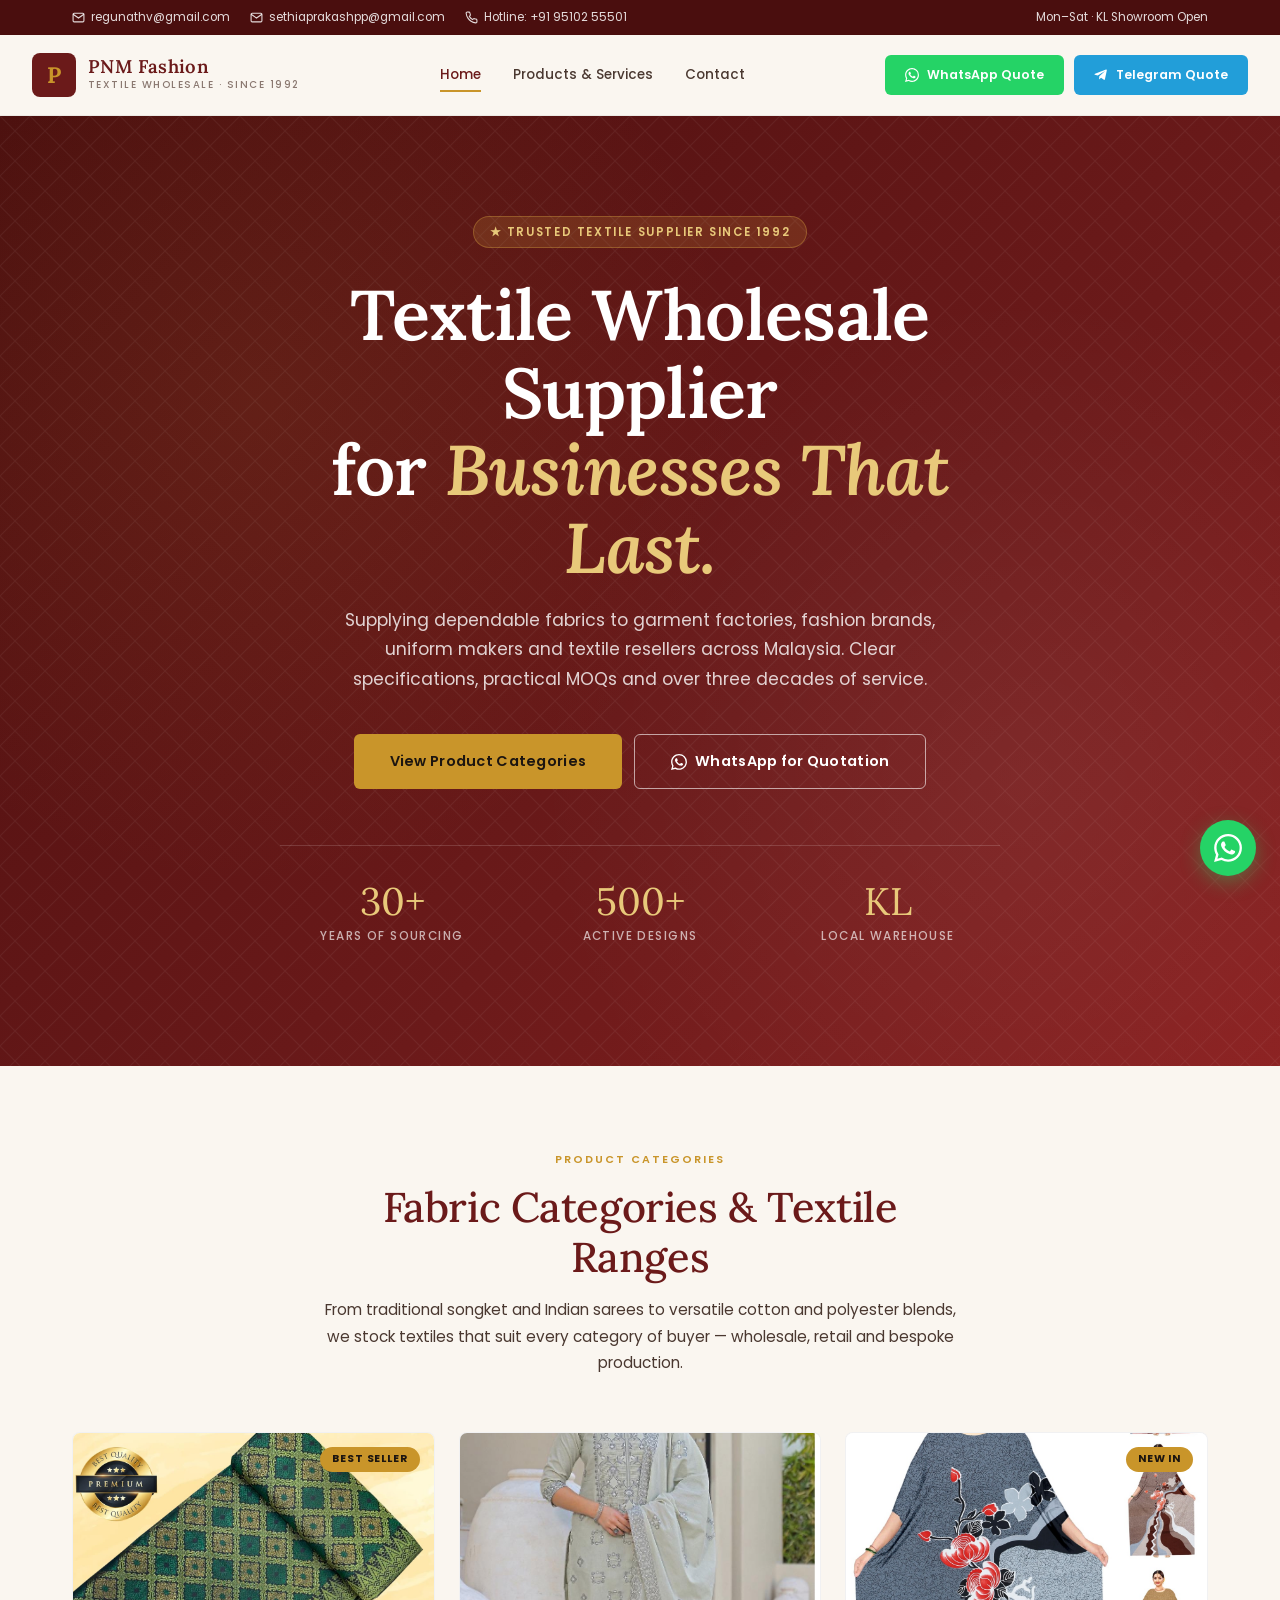
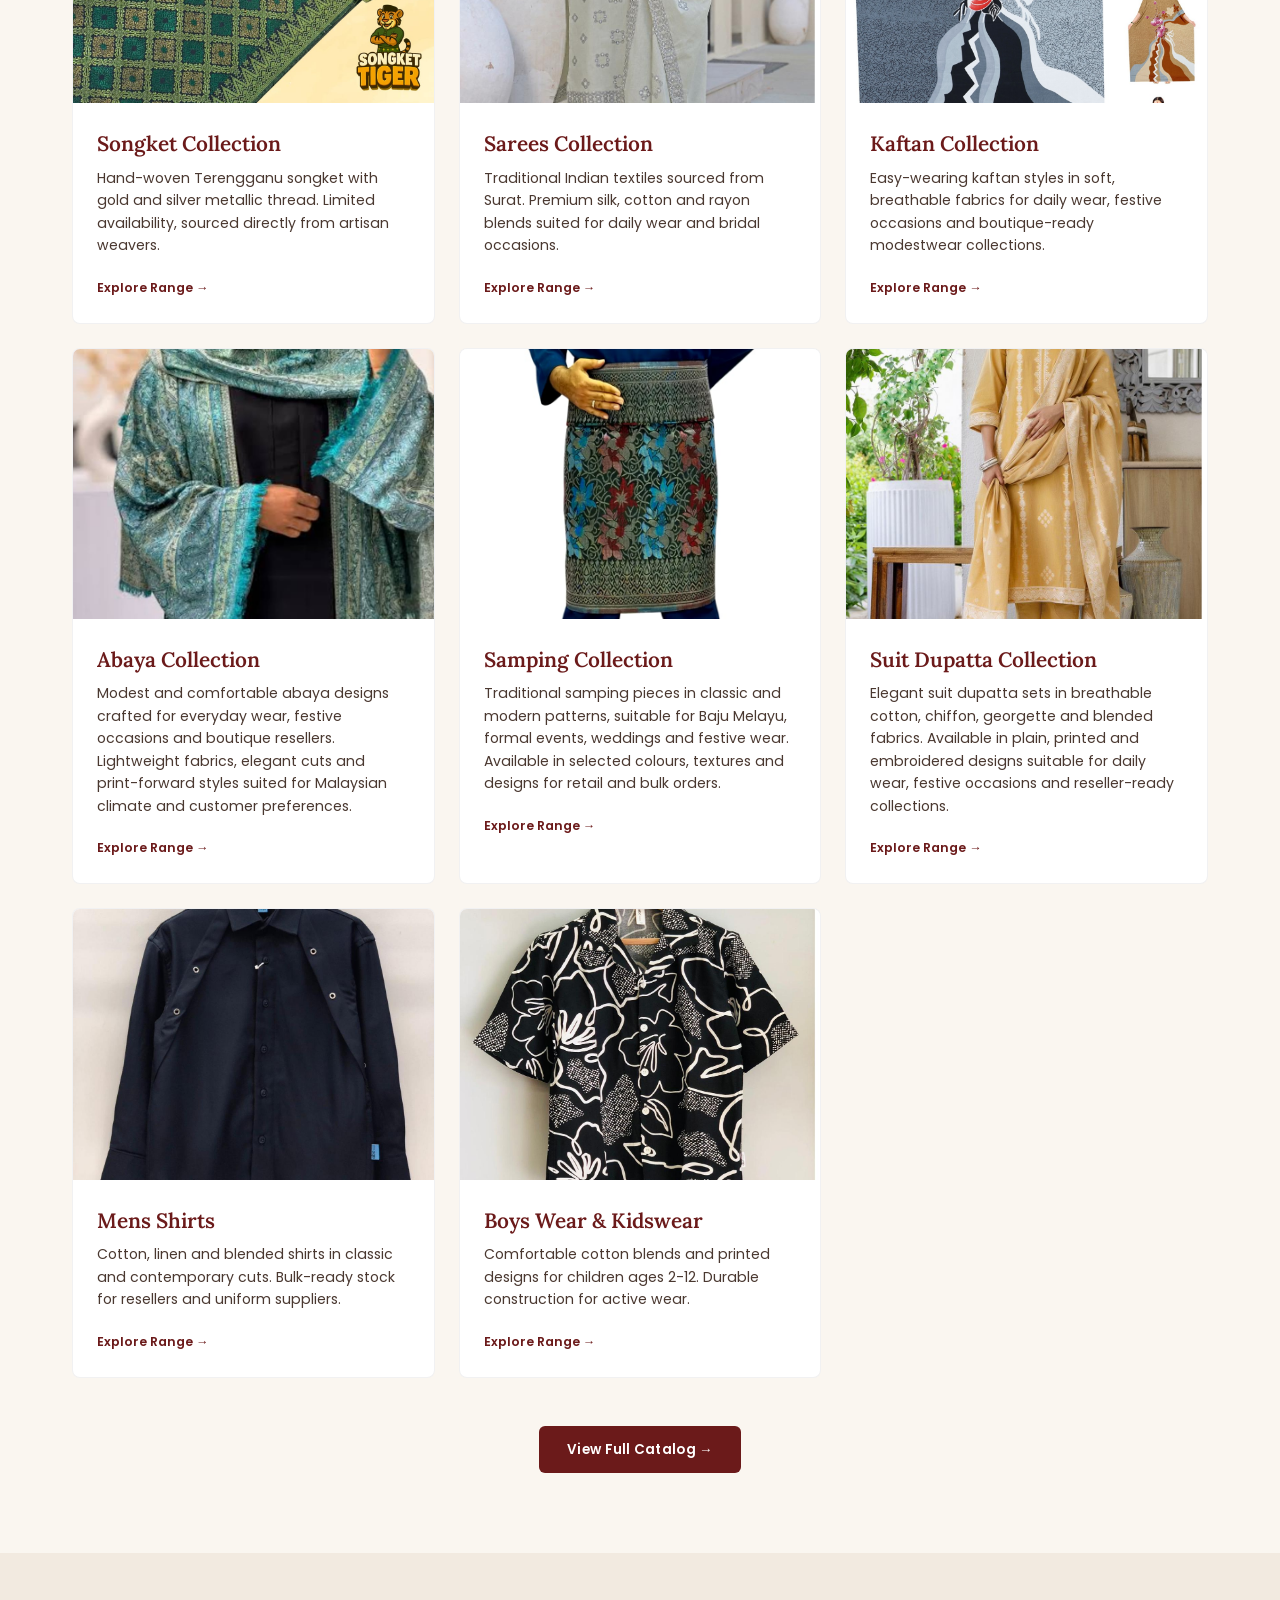
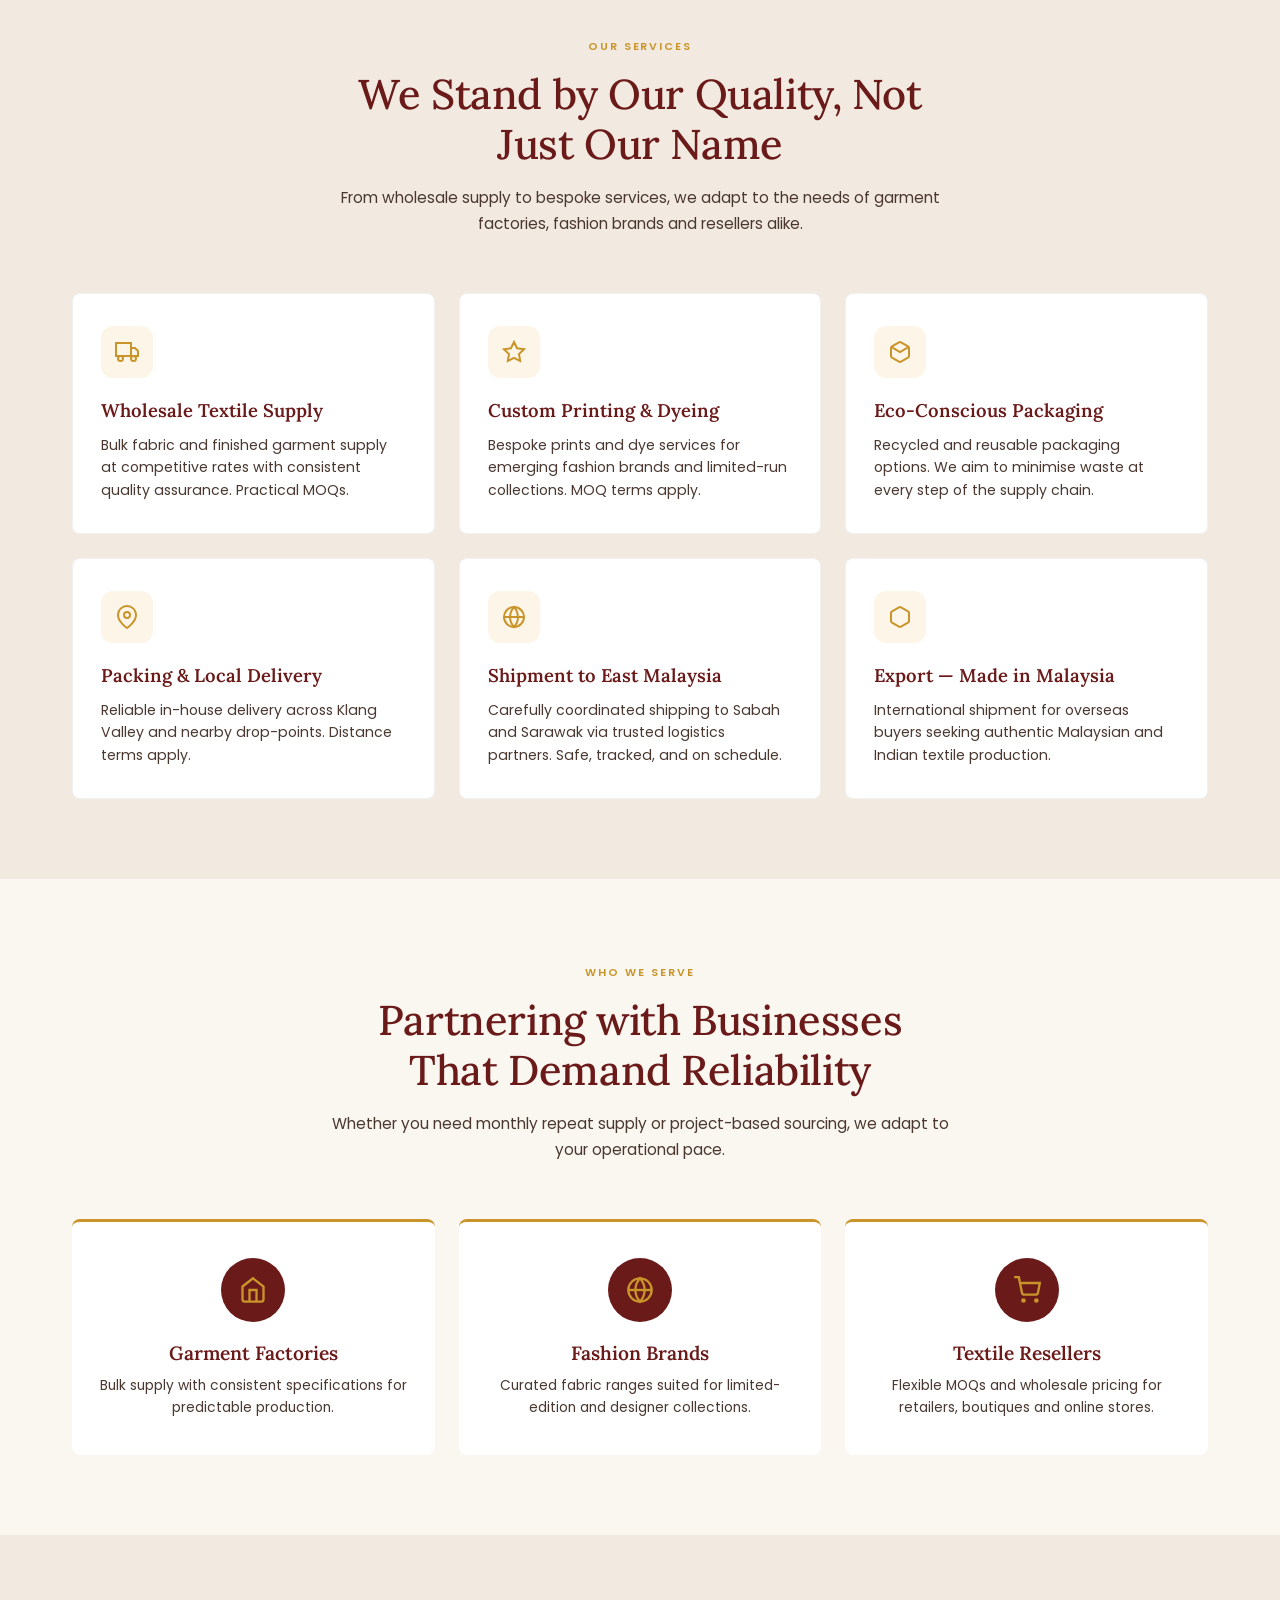
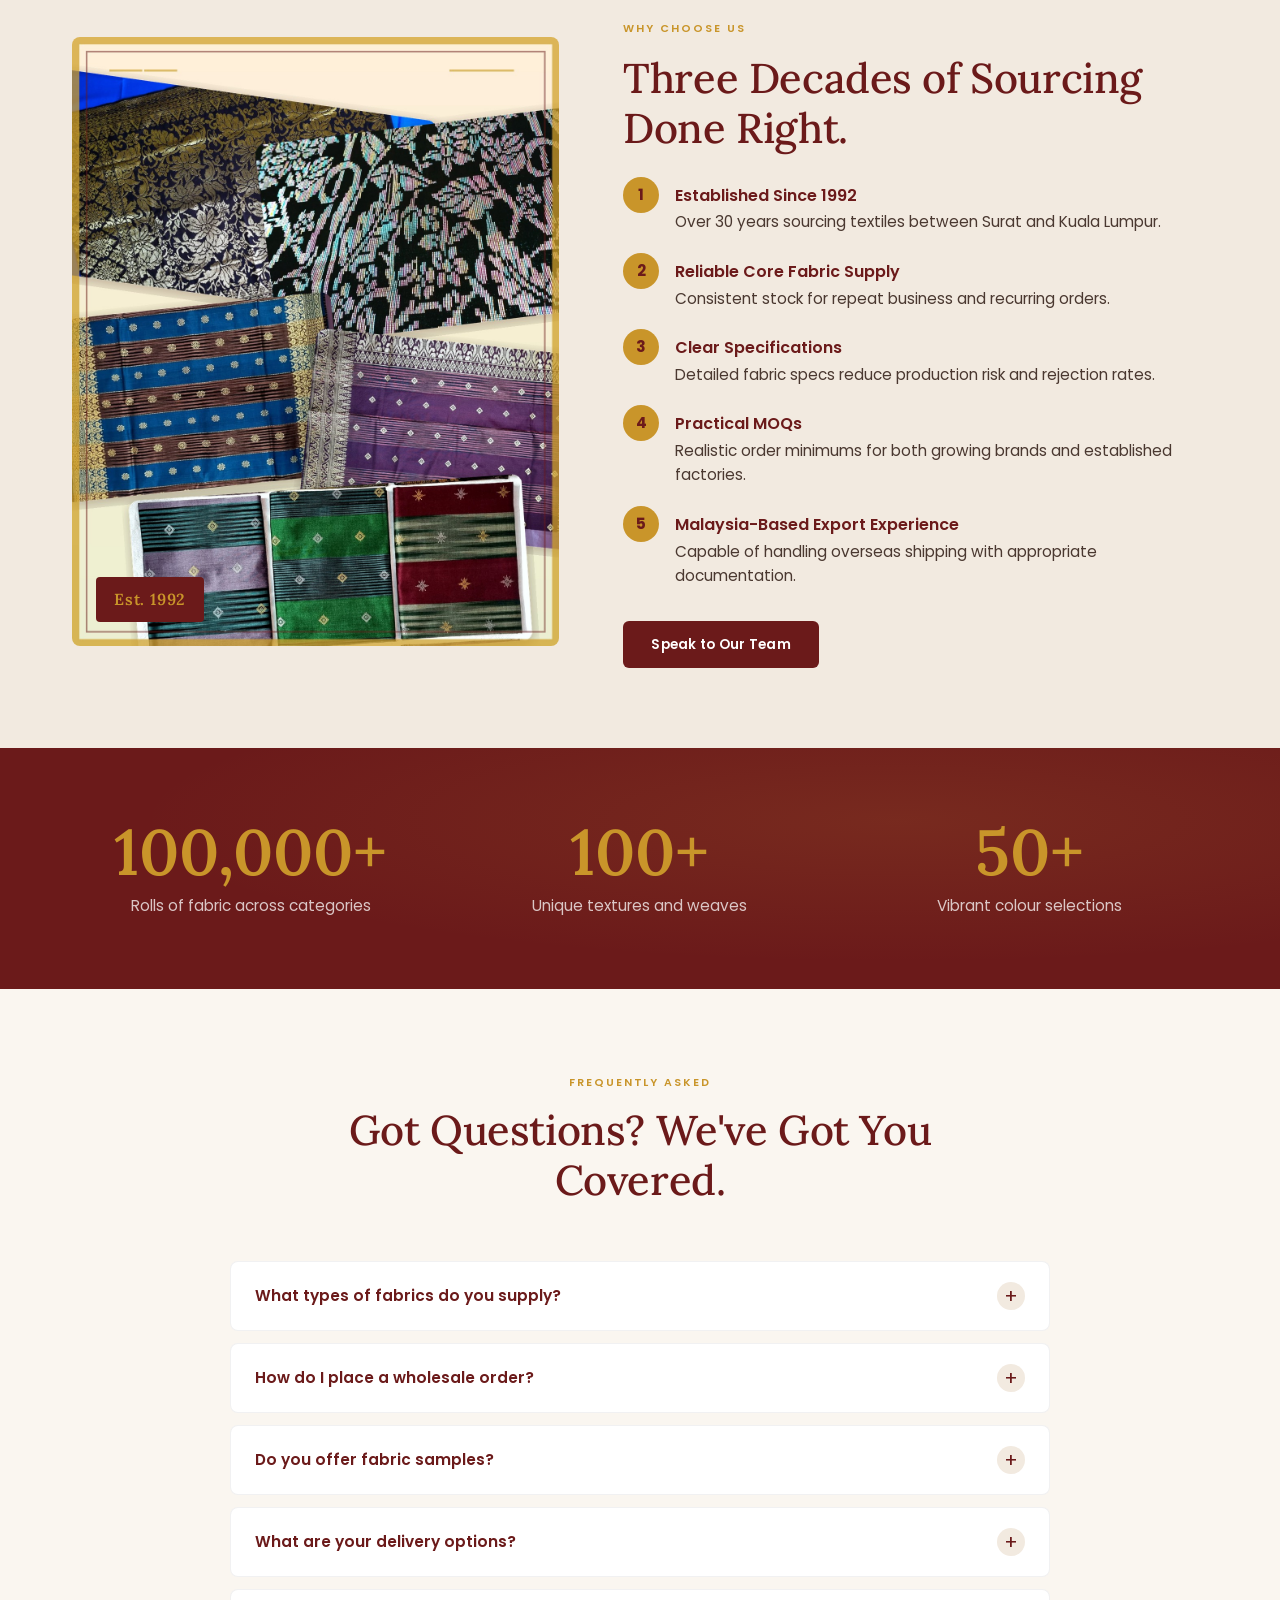
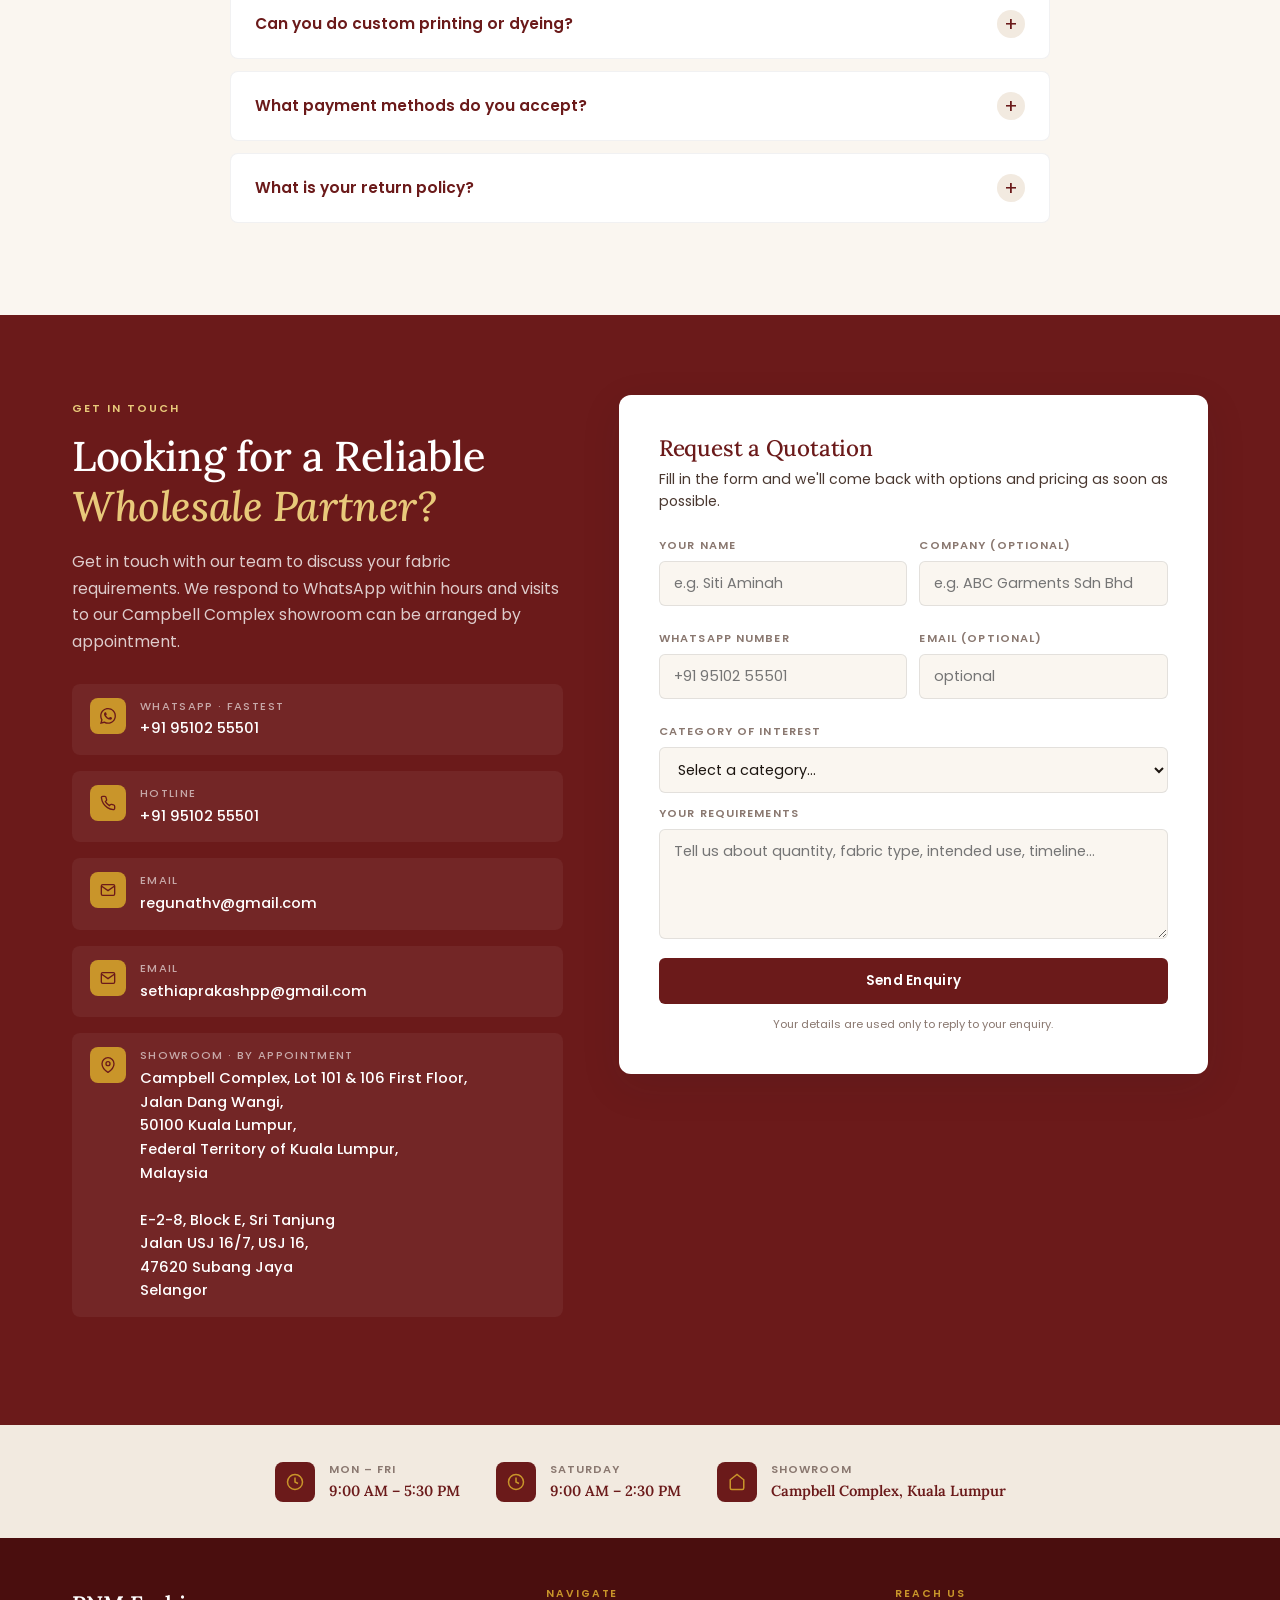
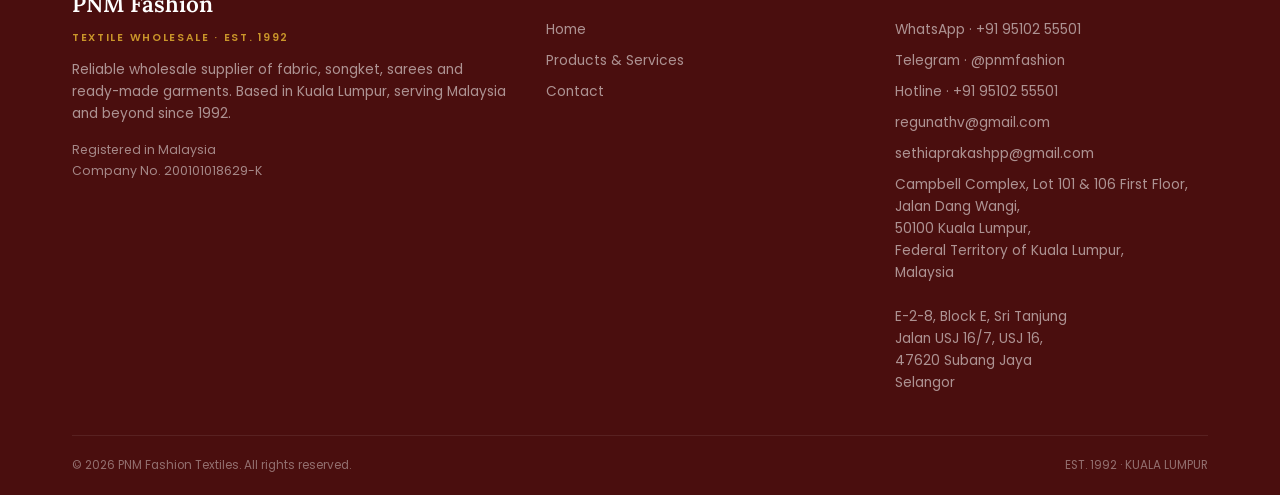
<file: index.html>
﻿<!DOCTYPE html>
<html lang="en">
<head>
  <meta charset="UTF-8">
  <meta name="viewport" content="width=device-width, initial-scale=1.0">
  <title>PNM Fashion Textiles — Wholesale Fabric Supplier in Kuala Lumpur</title>
  <meta name="description" content="Reliable wholesale fabric and textile supplier in Kuala Lumpur since 1992. Songket, sarees, kaftans, cotton, polyester, blends. WhatsApp for quotation.">
  <link rel="preconnect" href="https://fonts.googleapis.com">
  <link rel="preconnect" href="https://fonts.gstatic.com" crossorigin>
  <link href="https://fonts.googleapis.com/css2?family=Poppins:wght@300;400;500;600;700&family=Lora:ital,wght@0,400;0,500;0,600;1,400&display=swap" rel="stylesheet">
  <link rel="icon" type="image/svg+xml" href="data:image/svg+xml,%3Csvg xmlns='http://www.w3.org/2000/svg' viewBox='0 0 64 64'%3E%3Ccircle cx='32' cy='32' r='30' fill='%231E3A5F'/%3E%3Ctext x='32' y='42' font-family='Georgia' font-size='26' fill='%23E8B547' text-anchor='middle' font-weight='700'%3EP%3C/text%3E%3C/svg%3E">
  <style>
    *, *::before, *::after { box-sizing: border-box; margin: 0; padding: 0; }
    :root {
      --bg: #FAF6F0;
      --bg-soft: #F2EAE0;
      --bg-card: #FFFFFF;
      --ink: #1C1510;
      --ink-soft: #4A3830;
      --ink-faint: #8A7870;
      --navy: #6B1A1A;
      --navy-deep: #4A0E0E;
      --navy-light: #8B2020;
      --gold: #C9952A;
      --gold-soft: #E8C97A;
      --teal: #6B3A1A;
      --line: rgba(28,31,38,0.1);
      --line-soft: rgba(28,31,38,0.06);
      --shadow: 0 4px 20px rgba(28,31,38,0.06);
      --shadow-lg: 0 12px 40px rgba(28,31,38,0.1);
      --t: 280ms cubic-bezier(0.4,0,0.2,1);
    }
    html { scroll-behavior: smooth; }
    body { font-family: 'Poppins', sans-serif; background: var(--bg); color: var(--ink); line-height: 1.6; font-size: 15px; font-weight: 400; }
    img { display: block; max-width: 100%; }
    a { text-decoration: none; color: inherit; }
    h1,h2,h3,h4 { font-family: 'Lora', Georgia, serif; font-weight: 500; line-height: 1.2; letter-spacing: -0.01em; }

    .container { max-width: 1200px; margin: 0 auto; padding: 0 32px; }
    @media (max-width: 768px) { .container { padding: 0 20px; } }

    .eyebrow {
      font-family: 'Poppins', sans-serif;
      font-size: 0.68rem;
      letter-spacing: 0.18em;
      text-transform: uppercase;
      color: var(--gold);
      font-weight: 600;
    }

    /* ── HEADER ── */
    .topbar {
      background: var(--navy-deep);
      color: rgba(255,255,255,0.85);
      font-size: 0.74rem;
      padding: 8px 0;
    }
    .topbar__inner { display: flex; justify-content: space-between; align-items: center; gap: 20px; flex-wrap: wrap; }
    .topbar__left, .topbar__right { display: flex; gap: 20px; align-items: center; flex-wrap: wrap; }
    .topbar a { display: inline-flex; align-items: center; gap: 6px; color: rgba(255,255,255,0.85); transition: color var(--t); }
    .topbar a:hover { color: var(--gold-soft); }
    .topbar svg { width: 13px; height: 13px; }
    @media (max-width: 640px) { .topbar { font-size: 0.7rem; } .topbar__left { display: none; } }

    .site-header {
      background: var(--bg);
      position: sticky;
      top: 0;
      z-index: 100;
      border-bottom: 1px solid var(--line-soft);
      box-shadow: 0 1px 3px rgba(28,31,38,0.03);
    }
    .header__inner { display: flex; align-items: center; justify-content: space-between; padding: 18px 32px; gap: 24px; }
    @media (max-width: 768px) { .header__inner { padding: 14px 20px; } }

    .header__logo { display: flex; align-items: center; gap: 12px; }
    .header__logo-mark {
      width: 44px; height: 44px;
      background: var(--navy);
      color: var(--gold);
      display: grid; place-items: center;
      font-family: 'Lora', serif;
      font-size: 1.4rem; font-weight: 700;
      border-radius: 8px;
    }
    .header__logo-text {
      display: flex; flex-direction: column; gap: 1px;
    }
    .header__logo-name { font-family: 'Lora', serif; font-size: 1.15rem; font-weight: 600; color: var(--navy); line-height: 1; letter-spacing: 0.02em; }
    .header__logo-sub { font-size: 0.62rem; letter-spacing: 0.15em; text-transform: uppercase; color: var(--ink-faint); font-weight: 500; }

    .header__nav { display: flex; gap: 32px; align-items: center; }
    @media (max-width: 980px) { .header__nav { display: none; } }
    .header__nav a {
      font-size: 0.84rem;
      font-weight: 500;
      color: var(--ink-soft);
      transition: color var(--t);
      position: relative;
      padding: 6px 0;
    }
    .header__nav a:hover, .header__nav a.active { color: var(--navy); }
    .header__nav a.active::after {
      content: '';
      position: absolute; bottom: 0; left: 0; right: 0;
      height: 2px; background: var(--gold);
    }
    .header__actions { display: flex; align-items: center; gap: 10px; }
    @media (max-width: 720px) { .header__actions { display: none; } }
    .header__cta {
      display: inline-flex; align-items: center; gap: 8px;
      background: #25D366; color: white;
      padding: 10px 20px;
      font-size: 0.78rem; font-weight: 600;
      border-radius: 6px;
      transition: all var(--t);
    }
    .header__cta:hover { background: #1fbb5a; transform: translateY(-1px); box-shadow: 0 4px 14px rgba(37,211,102,0.3); }
    .header__cta--telegram { background: #229ED9; }
    .header__cta--telegram:hover { background: #1688bf; box-shadow: 0 4px 14px rgba(34,158,217,0.28); }
    .header__cta svg { width: 14px; height: 14px; }

    /* Hamburger */
    .mob-btn {
      display: none;
      width: 40px; height: 40px;
      background: none; border: none; cursor: pointer;
      flex-direction: column; justify-content: center; align-items: center;
      gap: 5px;
    }
    .mob-btn span { display: block; width: 22px; height: 2px; background: var(--navy); border-radius: 2px; transition: all 300ms ease; }
    .mob-btn.open span:nth-child(1) { transform: translateY(7px) rotate(45deg); }
    .mob-btn.open span:nth-child(2) { opacity: 0; }
    .mob-btn.open span:nth-child(3) { transform: translateY(-7px) rotate(-45deg); }
    @media (max-width: 980px) { .mob-btn { display: flex; } }

    /* Mobile drawer */
    .mob-drawer {
      position: fixed; top: 0; right: -100%;
      width: min(320px, 85vw); height: 100vh;
      background: var(--bg);
      z-index: 1000;
      padding: 80px 32px 32px;
      transition: right 350ms cubic-bezier(0.4,0,0.2,1);
      overflow-y: auto;
      box-shadow: -8px 0 24px rgba(0,0,0,0.1);
    }
    .mob-drawer.open { right: 0; }
    .mob-drawer a {
      display: block;
      font-family: 'Lora', serif;
      font-size: 1.4rem;
      color: var(--navy);
      padding: 14px 0;
      border-bottom: 1px solid var(--line-soft);
    }
    .mob-drawer a.active { color: var(--gold); }
    .mob-drawer-wa {
      background: #25D366; color: white !important;
      text-align: center; border-radius: 6px;
      margin-top: 24px; padding: 14px !important;
      border: none !important;
      font-family: 'Poppins', sans-serif !important;
      font-size: 0.85rem !important;
      font-weight: 600;
    }
    .mob-drawer-telegram {
      background: #229ED9; color: white !important;
      text-align: center; border-radius: 6px;
      margin-top: 12px; padding: 14px !important;
      border: none !important;
      font-family: 'Poppins', sans-serif !important;
      font-size: 0.85rem !important;
      font-weight: 600;
    }
    .mob-overlay {
      display: none;
      position: fixed; inset: 0;
      background: rgba(0,0,0,0.5);
      z-index: 999;
    }
    .mob-overlay.open { display: block; }

    /* ── BUTTONS ── */
    .btn {
      display: inline-flex; align-items: center; gap: 8px;
      padding: 13px 28px;
      font-family: 'Poppins', sans-serif;
      font-size: 0.84rem; font-weight: 600;
      letter-spacing: 0.02em;
      cursor: pointer; border: none;
      transition: all var(--t);
      border-radius: 6px;
    }
    .btn--navy { background: var(--navy); color: white; }
    .btn--navy:hover { background: var(--navy-deep); transform: translateY(-1px); box-shadow: 0 6px 18px rgba(30,58,95,0.25); }
    .btn--gold { background: var(--gold); color: var(--ink); }
    .btn--gold:hover { background: #D8A53A; transform: translateY(-1px); }
    .btn--outline { background: transparent; color: var(--navy); border: 1.5px solid var(--navy); }
    .btn--outline:hover { background: var(--navy); color: white; }
    .btn--outline-white { background: transparent; color: white; border: 1.5px solid rgba(255,255,255,0.6); }
    .btn--outline-white:hover { background: rgba(255,255,255,0.1); border-color: white; }
    .btn--wa { background: #25D366; color: white; }
    .btn--wa:hover { background: #1fbb5a; transform: translateY(-1px); box-shadow: 0 6px 18px rgba(37,211,102,0.3); }
    .btn--lg { padding: 15px 36px; font-size: 0.9rem; }

    /* ── HERO ── */
    .hero {
      position: relative;
      background: linear-gradient(135deg, var(--navy-deep) 0%, var(--navy) 60%, var(--navy-light) 100%);
      color: white;
      overflow: hidden;
      padding: 100px 0 120px;
    }
    .hero::before {
      content: '';
      position: absolute; inset: 0;
      background-image:
        radial-gradient(circle at 20% 30%, rgba(232,181,71,0.08) 0%, transparent 40%),
        radial-gradient(circle at 80% 70%, rgba(255,255,255,0.06) 0%, transparent 40%);
    }
    .hero__pattern {
      position: absolute; inset: 0;
      opacity: 0.05;
      background-image: 
        linear-gradient(45deg, transparent 48%, white 49%, white 51%, transparent 52%),
        linear-gradient(-45deg, transparent 48%, white 49%, white 51%, transparent 52%);
      background-size: 30px 30px;
    }
    .hero__inner { position: relative; z-index: 2; text-align: center; max-width: 820px; margin: 0 auto; }
    .hero__badge {
      display: inline-flex; align-items: center; gap: 8px;
      background: rgba(232,181,71,0.15);
      color: var(--gold-soft);
      padding: 6px 16px;
      border-radius: 100px;
      font-size: 0.72rem;
      letter-spacing: 0.14em;
      text-transform: uppercase;
      font-weight: 600;
      border: 1px solid rgba(232,181,71,0.3);
      margin-bottom: 28px;
    }
    .hero__title {
      font-family: 'Lora', serif;
      font-size: clamp(2.4rem, 5.5vw, 4.4rem);
      font-weight: 600;
      line-height: 1.1;
      margin-bottom: 20px;
      color: white;
    }
    .hero__title em { color: var(--gold-soft); font-style: italic; }
    .hero__sub {
      font-size: 1.08rem;
      color: rgba(255,255,255,0.8);
      line-height: 1.7;
      max-width: 640px;
      margin: 0 auto 40px;
    }
    .hero__ctas { display: flex; gap: 12px; justify-content: center; flex-wrap: wrap; margin-bottom: 56px; }
    .hero__stats {
      display: grid;
      grid-template-columns: repeat(3, 1fr);
      gap: 24px;
      max-width: 720px;
      margin: 0 auto;
      padding-top: 36px;
      border-top: 1px solid rgba(255,255,255,0.15);
    }
    @media (max-width: 640px) {
      .hero { padding: 60px 0 80px; }
      .hero__stats { grid-template-columns: 1fr; gap: 16px; padding-top: 28px; }
      .hero__ctas { flex-direction: column; align-items: center; }
      .hero__ctas .btn { width: 100%; max-width: 280px; justify-content: center; }
    }
    .hero__stat-num {
      font-family: 'Lora', serif;
      font-size: 2.4rem;
      color: var(--gold-soft);
      line-height: 1;
      display: block;
      margin-bottom: 6px;
    }
    .hero__stat-label {
      font-size: 0.74rem;
      letter-spacing: 0.12em;
      text-transform: uppercase;
      color: rgba(255,255,255,0.65);
      font-weight: 500;
    }

    /* ── SECTION ── */
    .section { padding: 80px 0; }
    .section--tight { padding: 56px 0; }
    .section--soft { background: var(--bg-soft); }
    .section-header { text-align: center; max-width: 640px; margin: 0 auto 56px; }
    .section-header h2 { font-size: clamp(1.8rem, 3.4vw, 2.6rem); margin: 12px 0 16px; color: var(--navy); }
    .section-header p { font-size: 0.96rem; color: var(--ink-soft); line-height: 1.7; }

    /* ── FABRIC CATEGORIES ── */
    .cat-grid {
      display: grid;
      grid-template-columns: repeat(3, 1fr);
      gap: 24px;
    }
    @media (max-width: 900px) { .cat-grid { grid-template-columns: repeat(2, 1fr); } }
    @media (max-width: 560px) { .cat-grid { grid-template-columns: 1fr; } }

    .cat-card {
      background: var(--bg-card);
      border: 1px solid var(--line-soft);
      overflow: hidden;
      transition: all var(--t);
      display: block;
      border-radius: 8px;
    }
    .cat-card:hover { transform: translateY(-4px); box-shadow: var(--shadow-lg); border-color: var(--gold); }
    .cat-card__img {
      aspect-ratio: 4/3;
      overflow: hidden;
      position: relative;
      background: var(--bg-soft);
    }
    .cat-card__img img {
      width: 100%; height: 100%;
      object-fit: cover;
      transition: transform 700ms ease;
    }
    .cat-card:hover .cat-card__img img { transform: scale(1.06); }
    .cat-card__tag {
      position: absolute;
      top: 14px; right: 14px;
      background: var(--gold);
      color: var(--ink);
      padding: 4px 12px;
      border-radius: 100px;
      font-size: 0.66rem;
      font-weight: 700;
      letter-spacing: 0.08em;
      text-transform: uppercase;
    }
    .cat-card__body { padding: 24px; }
    .cat-card__name { font-family: 'Lora', serif; font-size: 1.3rem; font-weight: 600; color: var(--navy); margin-bottom: 6px; }
    .cat-card__desc { font-size: 0.88rem; color: var(--ink-soft); line-height: 1.6; margin-bottom: 18px; }
    .cat-card__link {
      display: inline-flex; align-items: center; gap: 6px;
      font-size: 0.78rem; font-weight: 600;
      color: var(--navy);
      transition: gap var(--t);
    }
    .cat-card__link:hover { gap: 10px; color: var(--gold); }

    /* ── SERVICES ── */
    .service-grid {
      display: grid;
      grid-template-columns: repeat(3, 1fr);
      gap: 24px;
    }
    @media (max-width: 900px) { .service-grid { grid-template-columns: repeat(2, 1fr); } }
    @media (max-width: 560px) { .service-grid { grid-template-columns: 1fr; } }

    .service-card {
      background: var(--bg-card);
      padding: 32px 28px;
      border-radius: 8px;
      border: 1px solid var(--line-soft);
      transition: all var(--t);
    }
    .service-card:hover { transform: translateY(-3px); box-shadow: var(--shadow); }
    .service-card__icon {
      width: 52px; height: 52px;
      background: rgba(232,181,71,0.12);
      color: var(--gold);
      border-radius: 12px;
      display: grid; place-items: center;
      margin-bottom: 18px;
    }
    .service-card__icon svg { width: 24px; height: 24px; }
    .service-card__title { font-family: 'Lora', serif; font-size: 1.15rem; font-weight: 600; color: var(--navy); margin-bottom: 8px; }
    .service-card__desc { font-size: 0.88rem; color: var(--ink-soft); line-height: 1.6; }

    /* ── WHO WE SERVE ── */
    .serve-grid {
      display: grid;
      grid-template-columns: repeat(3, 1fr);
      gap: 24px;
    }
    @media (max-width: 768px) { .serve-grid { grid-template-columns: 1fr; } }
    .serve-card {
      text-align: center;
      padding: 36px 24px;
      background: var(--bg-card);
      border-radius: 8px;
      border-top: 3px solid var(--gold);
    }
    .serve-card__icon {
      width: 64px; height: 64px;
      background: var(--navy);
      color: var(--gold);
      border-radius: 50%;
      display: grid; place-items: center;
      margin: 0 auto 16px;
    }
    .serve-card__icon svg { width: 28px; height: 28px; }
    .serve-card__title { font-family: 'Lora', serif; font-size: 1.2rem; font-weight: 600; color: var(--navy); margin-bottom: 6px; }
    .serve-card__desc { font-size: 0.86rem; color: var(--ink-soft); }

    /* ── WHY US ── */
    .why-block {
      display: grid;
      grid-template-columns: 1fr 1.2fr;
      gap: 64px;
      align-items: center;
    }
    @media (max-width: 900px) { .why-block { grid-template-columns: 1fr; gap: 40px; } }

    .why-block__image {
      position: relative;
      aspect-ratio: 4/5;
      overflow: hidden;
      border-radius: 8px;
    }
    .why-block__image img { width: 100%; height: 100%; object-fit: cover; }
    .why-block__image::after {
      content: 'Est. 1992';
      position: absolute; bottom: 24px; left: 24px;
      background: var(--navy);
      color: var(--gold);
      padding: 10px 18px;
      font-family: 'Lora', serif;
      font-size: 1rem;
      font-weight: 600;
      letter-spacing: 0.05em;
      border-radius: 4px;
    }
    .why-block__body h2 { font-size: clamp(1.8rem, 3.4vw, 2.6rem); color: var(--navy); margin: 14px 0 24px; }
    .why-list { display: flex; flex-direction: column; gap: 18px; margin-bottom: 32px; }
    .why-item { display: flex; gap: 16px; }
    .why-item__num {
      flex-shrink: 0;
      width: 36px; height: 36px;
      background: var(--gold);
      color: var(--navy);
      border-radius: 50%;
      display: grid; place-items: center;
      font-weight: 700;
      font-size: 0.95rem;
    }
    .why-item__text { font-size: 0.96rem; color: var(--ink-soft); line-height: 1.6; padding-top: 6px; }
    .why-item__text strong { color: var(--navy); font-weight: 600; display: block; margin-bottom: 2px; font-size: 1rem; }

    /* ── BIG STATS STRIP ── */
    .stats-strip {
      background: var(--navy);
      color: white;
      padding: 72px 0;
      position: relative;
      overflow: hidden;
    }
    .stats-strip::before {
      content: '';
      position: absolute; inset: 0;
      background: radial-gradient(ellipse at 70% 30%, rgba(232,181,71,0.1) 0%, transparent 60%);
    }
    .stats-strip__inner {
      position: relative;
      display: grid;
      grid-template-columns: repeat(3, 1fr);
      gap: 32px;
      text-align: center;
    }
    @media (max-width: 768px) { .stats-strip__inner { grid-template-columns: 1fr; gap: 32px; } .stats-strip { padding: 56px 0; } }
    .big-stat-num {
      font-family: 'Lora', serif;
      font-size: clamp(2.6rem, 5vw, 4rem);
      color: var(--gold);
      line-height: 1;
      margin-bottom: 10px;
      font-weight: 600;
    }
    .big-stat-label {
      font-size: 0.96rem;
      color: rgba(255,255,255,0.75);
      max-width: 280px;
      margin: 0 auto;
      line-height: 1.5;
    }

    /* ── FAQ ── */
    .faq-list { max-width: 820px; margin: 0 auto; }
    .faq-item {
      background: var(--bg-card);
      border-radius: 8px;
      border: 1px solid var(--line-soft);
      margin-bottom: 12px;
      overflow: hidden;
      transition: box-shadow var(--t);
    }
    .faq-item.open { box-shadow: var(--shadow); }
    .faq-q {
      padding: 20px 24px;
      cursor: pointer;
      display: flex;
      justify-content: space-between;
      align-items: center;
      gap: 16px;
      font-weight: 600;
      color: var(--navy);
      font-size: 0.96rem;
      user-select: none;
    }
    .faq-q__icon {
      flex-shrink: 0;
      width: 28px; height: 28px;
      background: var(--bg-soft);
      color: var(--navy);
      border-radius: 50%;
      display: grid; place-items: center;
      font-size: 1.2rem;
      font-weight: 400;
      transition: all var(--t);
    }
    .faq-item.open .faq-q__icon {
      background: var(--gold);
      transform: rotate(45deg);
    }
    .faq-a {
      max-height: 0;
      overflow: hidden;
      transition: max-height 350ms ease, padding 350ms ease;
      padding: 0 24px;
      color: var(--ink-soft);
      font-size: 0.9rem;
      line-height: 1.7;
    }
    .faq-item.open .faq-a { max-height: 300px; padding: 0 24px 22px; }

    /* ── CONTACT SECTION ── */
    .contact-section {
      background: var(--navy);
      color: white;
      padding: 80px 0;
    }
    .contact-grid {
      display: grid;
      grid-template-columns: 1fr 1.2fr;
      gap: 56px;
      align-items: start;
    }
    @media (max-width: 900px) { .contact-grid { grid-template-columns: 1fr; gap: 36px; } .contact-section { padding: 56px 0; } }

    .contact-section h2 { font-size: clamp(1.8rem, 3.4vw, 2.6rem); color: white; margin: 12px 0 18px; }
    .contact-section h2 em { color: var(--gold-soft); }
    .contact-section .eyebrow { color: var(--gold-soft); }
    .contact-intro { color: rgba(255,255,255,0.78); line-height: 1.7; margin-bottom: 28px; font-size: 0.98rem; }

    .contact-info { display: flex; flex-direction: column; gap: 16px; margin-bottom: 28px; }
    .contact-info-item {
      display: flex; gap: 14px; align-items: flex-start;
      padding: 14px 18px;
      background: rgba(255,255,255,0.05);
      border-radius: 8px;
      transition: background var(--t);
    }
    .contact-info-item:hover { background: rgba(255,255,255,0.1); }
    .contact-info-item__icon {
      width: 36px; height: 36px;
      background: var(--gold);
      color: var(--navy);
      border-radius: 8px;
      display: grid; place-items: center;
      flex-shrink: 0;
    }
    .contact-info-item__icon svg { width: 16px; height: 16px; }
    .contact-info-item__label { font-size: 0.7rem; letter-spacing: 0.12em; text-transform: uppercase; color: rgba(255,255,255,0.6); margin-bottom: 2px; font-weight: 500; }
    .contact-info-item__value { color: white; font-weight: 500; font-size: 0.92rem; }
.contact-form-card {
      background: white;
      color: var(--ink);
      padding: 40px;
      border-radius: 12px;
      box-shadow: var(--shadow-lg);
    }
    @media (max-width: 600px) { .contact-form-card { padding: 28px 22px; } }
    .contact-form-card h3 { font-family: 'Lora', serif; font-size: 1.4rem; color: var(--navy); margin-bottom: 6px; }
    .contact-form-card > p { color: var(--ink-soft); font-size: 0.88rem; margin-bottom: 24px; }
    .form-row { display: grid; grid-template-columns: 1fr 1fr; gap: 12px; margin-bottom: 12px; }
    @media (max-width: 500px) { .form-row { grid-template-columns: 1fr; } }
    .form-group { margin-bottom: 12px; }
    .form-group label { display: block; font-size: 0.7rem; letter-spacing: 0.1em; text-transform: uppercase; color: var(--ink-faint); margin-bottom: 6px; font-weight: 600; }
    .form-group input, .form-group textarea, .form-group select {
      width: 100%;
      padding: 11px 14px;
      border: 1px solid var(--line);
      background: var(--bg);
      font-size: 0.9rem;
      font-family: inherit;
      color: var(--ink);
      transition: border-color var(--t);
      border-radius: 6px;
    }
    .form-group input:focus, .form-group textarea:focus, .form-group select:focus { outline: none; border-color: var(--navy); }
    .form-group textarea { resize: vertical; min-height: 110px; }

    .hours-strip {
      background: var(--bg-soft);
      padding: 36px 0;
    }
    .hours-strip__inner {
      display: flex;
      gap: 36px;
      justify-content: center;
      flex-wrap: wrap;
    }
    .hours-item { display: flex; gap: 14px; align-items: center; }
    .hours-item__icon {
      width: 40px; height: 40px;
      background: var(--navy);
      color: var(--gold);
      border-radius: 8px;
      display: grid; place-items: center;
      flex-shrink: 0;
    }
    .hours-item__icon svg { width: 18px; height: 18px; }
    .hours-item__label { font-size: 0.7rem; letter-spacing: 0.1em; text-transform: uppercase; color: var(--ink-faint); font-weight: 600; }
    .hours-item__value { color: var(--navy); font-weight: 600; font-size: 0.92rem; font-family: 'Lora', serif; }

    /* ── FOOTER ── */
    .site-footer {
      background: var(--navy-deep);
      color: rgba(255,255,255,0.75);
      padding: 48px 0 20px;
    }
    .footer__inner {
      display: grid;
      grid-template-columns: 1.4fr 1fr 1fr;
      gap: 36px;
      padding-bottom: 32px;
      border-bottom: 1px solid rgba(255,255,255,0.08);
      margin-bottom: 20px;
    }
    @media (max-width: 720px) { .footer__inner { grid-template-columns: 1fr; gap: 24px; } }
    .footer-brand-name { font-family: 'Lora', serif; font-size: 1.4rem; color: white; font-weight: 600; margin-bottom: 8px; }
    .footer-tagline { font-size: 0.86rem; line-height: 1.6; color: rgba(255,255,255,0.55); margin-bottom: 14px; }
    .footer-heading { font-size: 0.66rem; letter-spacing: 0.18em; text-transform: uppercase; color: var(--gold); margin-bottom: 16px; font-weight: 600; }
    .footer-link { display: block; font-size: 0.86rem; color: rgba(255,255,255,0.55); margin-bottom: 9px; transition: color var(--t); }
    .footer-link:hover { color: white; }
    .footer-bottom { display: flex; justify-content: space-between; font-size: 0.74rem; color: rgba(255,255,255,0.4); flex-wrap: wrap; gap: 8px; }

    /* WhatsApp float */
    .wa-float {
      position: fixed;
      bottom: 24px; right: 24px;
      width: 56px; height: 56px;
      background: #25D366;
      color: white;
      border-radius: 50%;
      display: grid; place-items: center;
      z-index: 998;
      box-shadow: 0 6px 20px rgba(37,211,102,0.4);
      transition: transform 200ms ease;
      overflow: hidden;
    }
    .wa-float svg { width: 28px; height: 28px; }
    .wa-float:hover { transform: scale(1.1); }

    /* Animations */
    @keyframes fadeUp { from { opacity:0; transform: translateY(20px); } to { opacity:1; transform: none; } }
    .fade-up { animation: fadeUp 600ms ease backwards; }
    .d1 { animation-delay: 80ms; }
    .d2 { animation-delay: 180ms; }
    .d3 { animation-delay: 280ms; }
  </style>
</head>
<body>

  <!-- TOP BAR -->
  <div class="topbar">
    <div class="container topbar__inner">
      <div class="topbar__left">
        <a href="mailto:regunathv@gmail.com">
          <svg viewBox="0 0 24 24" fill="none" stroke="currentColor" stroke-width="2"><path d="M4 4h16c1.1 0 2 .9 2 2v12c0 1.1-.9 2-2 2H4c-1.1 0-2-.9-2-2V6c0-1.1.9-2 2-2z"/><polyline points="22,6 12,13 2,6"/></svg>
          regunathv@gmail.com
        </a>
        <a href="mailto:sethiaprakashpp@gmail.com">
          <svg viewBox="0 0 24 24" fill="none" stroke="currentColor" stroke-width="2"><path d="M4 4h16c1.1 0 2 .9 2 2v12c0 1.1-.9 2-2 2H4c-1.1 0-2-.9-2-2V6c0-1.1.9-2 2-2z"/><polyline points="22,6 12,13 2,6"/></svg>
          sethiaprakashpp@gmail.com
        </a>
        <a href="tel:+919510255501">
          <svg viewBox="0 0 24 24" fill="none" stroke="currentColor" stroke-width="2"><path d="M22 16.92v3a2 2 0 01-2.18 2 19.79 19.79 0 01-8.63-3.07A19.5 19.5 0 015.19 12.7 19.79 19.79 0 012.12 4.07A2 2 0 014.11 2h3a2 2 0 012 1.72c.127.96.361 1.903.7 2.81a2 2 0 01-.45 2.11L8.09 9.91a16 16 0 006 6l1.27-1.27a2 2 0 012.11-.45c.907.339 1.85.573 2.81.7A2 2 0 0122 16.92z"/></svg>
          Hotline: +91 95102 55501
        </a>
      </div>
      <div class="topbar__right">
        <span>Mon–Sat · KL Showroom Open</span>
      </div>
    </div>
  </div>

  <!-- HEADER -->
  <header class="site-header">
    <div class="header__inner">
      <a href="index.html" class="header__logo">
        <div class="header__logo-mark">P</div>
        <div class="header__logo-text">
          <div class="header__logo-name">PNM Fashion</div>
          <div class="header__logo-sub">Textile Wholesale · Since 1992</div>
        </div>
      </a>
      <nav class="header__nav">
        <a href="index.html" class="active">Home</a>
        <a href="catalog.html">Products & Services</a>
        <a href="#contact">Contact</a>
      </nav>
      <div class="header__actions">
        <a href="https://wa.me/919510255501" class="header__cta" target="_blank" rel="noopener">
          <svg viewBox="0 0 24 24" fill="currentColor"><path d="M17.472 14.382c-.297-.149-1.758-.867-2.03-.967-.273-.099-.471-.148-.67.15-.197.297-.767.966-.94 1.164-.173.199-.347.223-.644.075-.297-.15-1.255-.463-2.39-1.475-.883-.788-1.48-1.761-1.653-2.059-.173-.297-.018-.458.13-.606.134-.133.298-.347.446-.52.149-.174.198-.298.298-.497.099-.198.05-.371-.025-.52-.075-.149-.669-1.612-.916-2.207-.242-.579-.487-.5-.669-.51c-.173-.008-.371-.01-.57-.01-.198 0-.52.074-.792.372-.272.297-1.04 1.016-1.04 2.479 0 1.462 1.065 2.875 1.213 3.074.149.198 2.096 3.2 5.077 4.487.709.306 1.262.489 1.694.625.712.227 1.36.195 1.871.118.571-.085 1.758-.719 2.006-1.413.248-.694.248-1.289.173-1.413-.074-.124-.272-.198-.57-.347m-5.421 7.403h-.004a9.87 9.87 0 01-5.031-1.378l-.361-.214-3.741.982.998-3.648-.235-.374a9.86 9.86 0 01-1.51-5.26c.001-5.45 4.436-9.884 9.888-9.884 2.64 0 5.122 1.03 6.988 2.898a9.825 9.825 0 012.893 6.994c-.003 5.45-4.437 9.884-9.885 9.884m8.413-18.297A11.815 11.815 0 0012.05 0C5.495 0 .16 5.335.157 11.892c0 2.096.547 4.142 1.588 5.945L.057 24l6.305-1.654a11.882 11.882 0 005.683 1.448h.005c6.554 0 11.89-5.335 11.893-11.893a11.821 11.821 0 00-3.48-8.413Z"/></svg>
          WhatsApp Quote
        </a>
        <a href="https://t.me/pnmfashion" class="header__cta header__cta--telegram" target="_blank" rel="noopener">
          <svg viewBox="0 0 24 24" fill="currentColor"><path d="M21.94 4.18 18.73 19.3c-.24 1.07-.87 1.33-1.76.83l-4.88-3.6-2.36 2.27c-.26.26-.48.48-.98.48l.35-4.97 9.04-8.17c.39-.35-.09-.55-.61-.2L6.35 12.98 1.54 11.47C.5 11.15.48 10.43 1.76 9.93L20.58 2.68c.87-.32 1.63.2 1.36 1.5Z"/></svg>
          Telegram Quote
        </a>
      </div>
      <button class="mob-btn" id="mobBtn" aria-label="Menu"><span></span><span></span><span></span></button>
    </div>
  </header>

  <!-- MOBILE DRAWER -->
  <div class="mob-overlay" id="mobOverlay"></div>
  <nav class="mob-drawer" id="mobDrawer">
    <a href="index.html" class="active">Home</a>
    <a href="catalog.html">Products & Services</a>
    <a href="#contact">Contact</a>
    <a href="https://wa.me/919510255501" class="mob-drawer-wa" target="_blank" rel="noopener">WhatsApp Quote</a>
    <a href="https://t.me/pnmfashion" class="mob-drawer-telegram" target="_blank" rel="noopener">Telegram Quote</a>
  </nav>

  <!-- HERO -->
  <section class="hero">
    <div class="hero__pattern"></div>
    <div class="container hero__inner">
      <span class="hero__badge fade-up">★ Trusted Textile Supplier Since 1992</span>
      <h1 class="hero__title fade-up d1">
        Textile Wholesale Supplier<br>
        for <em>Businesses That Last.</em>
      </h1>
      <p class="hero__sub fade-up d2">
        Supplying dependable fabrics to garment factories, fashion brands, uniform makers and textile resellers across Malaysia. Clear specifications, practical MOQs and over three decades of service.
      </p>
      <div class="hero__ctas fade-up d2">
        <a href="catalog.html" class="btn btn--gold btn--lg">View Product Categories</a>
        <a href="https://wa.me/919510255501" class="btn btn--outline-white btn--lg" target="_blank" rel="noopener">
          <svg viewBox="0 0 24 24" fill="currentColor" width="16" height="16"><path d="M17.472 14.382c-.297-.149-1.758-.867-2.03-.967-.273-.099-.471-.148-.67.15-.197.297-.767.966-.94 1.164-.173.199-.347.223-.644.075-.297-.15-1.255-.463-2.39-1.475-.883-.788-1.48-1.761-1.653-2.059-.173-.297-.018-.458.13-.606.134-.133.298-.347.446-.52.149-.174.198-.298.298-.497.099-.198.05-.371-.025-.52-.075-.149-.669-1.612-.916-2.207-.242-.579-.487-.5-.669-.51c-.173-.008-.371-.01-.57-.01-.198 0-.52.074-.792.372-.272.297-1.04 1.016-1.04 2.479 0 1.462 1.065 2.875 1.213 3.074.149.198 2.096 3.2 5.077 4.487.709.306 1.262.489 1.694.625.712.227 1.36.195 1.871.118.571-.085 1.758-.719 2.006-1.413.248-.694.248-1.289.173-1.413-.074-.124-.272-.198-.57-.347m-5.421 7.403h-.004a9.87 9.87 0 01-5.031-1.378l-.361-.214-3.741.982.998-3.648-.235-.374a9.86 9.86 0 01-1.51-5.26c.001-5.45 4.436-9.884 9.888-9.884 2.64 0 5.122 1.03 6.988 2.898a9.825 9.825 0 012.893 6.994c-.003 5.45-4.437 9.884-9.885 9.884m8.413-18.297A11.815 11.815 0 0012.05 0C5.495 0 .16 5.335.157 11.892c0 2.096.547 4.142 1.588 5.945L.057 24l6.305-1.654a11.882 11.882 0 005.683 1.448h.005c6.554 0 11.89-5.335 11.893-11.893a11.821 11.821 0 00-3.48-8.413Z"/></svg>
          WhatsApp for Quotation
        </a>
      </div>
      <div class="hero__stats fade-up d3">
        <div>
          <div class="hero__stat-num">30+</div>
          <div class="hero__stat-label">Years of Sourcing</div>
        </div>
        <div>
          <div class="hero__stat-num">500+</div>
          <div class="hero__stat-label">Active Designs</div>
        </div>
        <div>
          <div class="hero__stat-num">KL</div>
          <div class="hero__stat-label">Local Warehouse</div>
        </div>
      </div>
    </div>
  </section>

  <!-- FABRIC CATEGORIES -->
  <section class="section" id="products">
    <div class="container">
      <div class="section-header">
        <span class="eyebrow">Product Categories</span>
        <h2>Fabric Categories & Textile Ranges</h2>
        <p>From traditional songket and Indian sarees to versatile cotton and polyester blends, we stock textiles that suit every category of buyer — wholesale, retail and bespoke production.</p>
      </div>

      <div class="cat-grid">
        <a href="catalog.html?cat=songket" class="cat-card">
          <div class="cat-card__img">
            <img src="assets/images/songketpic0.jpeg" alt="Songket Collection">
            <span class="cat-card__tag">Best Seller</span>
          </div>
          <div class="cat-card__body">
            <div class="cat-card__name">Songket Collection</div>
            <p class="cat-card__desc">Hand-woven Terengganu songket with gold and silver metallic thread. Limited availability, sourced directly from artisan weavers.</p>
            <span class="cat-card__link">Explore Range →</span>
          </div>
        </a>

        <a href="catalog.html?cat=sarees" class="cat-card">
          <div class="cat-card__img">
            <img src="assets/images/person_image_38.jpeg" alt="Sarees Collection">
          </div>
          <div class="cat-card__body">
            <div class="cat-card__name">Sarees Collection</div>
            <p class="cat-card__desc">Traditional Indian textiles sourced from Surat. Premium silk, cotton and rayon blends suited for daily wear and bridal occasions.</p>
            <span class="cat-card__link">Explore Range →</span>
          </div>
        </a>

        <a href="catalog.html?cat=kaftan" class="cat-card">
          <div class="cat-card__img">
            <img src="assets/images/kaftanpic0.jpeg" alt="Kaftan Collection">
            <span class="cat-card__tag">New In</span>
          </div>
          <div class="cat-card__body">
            <div class="cat-card__name">Kaftan Collection</div>
            <p class="cat-card__desc">Easy-wearing kaftan styles in soft, breathable fabrics for daily wear, festive occasions and boutique-ready modestwear collections.</p>
            <span class="cat-card__link">Explore Range →</span>
          </div>
        </a>

        <a href="catalog.html?cat=abaya" class="cat-card">
          <div class="cat-card__img">
            <img src="assets/images/abayapic0.jpg" alt="Abaya Collection">
          </div>
          <div class="cat-card__body">
            <div class="cat-card__name">Abaya Collection</div>
            <p class="cat-card__desc">Modest and comfortable abaya designs crafted for everyday wear, festive occasions and boutique resellers. Lightweight fabrics, elegant cuts and print-forward styles suited for Malaysian climate and customer preferences.</p>
            <span class="cat-card__link">Explore Range →</span>
          </div>
        </a>

        <a href="catalog.html?cat=samping" class="cat-card">
          <div class="cat-card__img">
            <img src="assets/images/sampingpic0.jpeg" alt="Samping Collection">
          </div>
          <div class="cat-card__body">
            <div class="cat-card__name">Samping Collection</div>
            <p class="cat-card__desc">Traditional samping pieces in classic and modern patterns, suitable for Baju Melayu, formal events, weddings and festive wear. Available in selected colours, textures and designs for retail and bulk orders.</p>
            <span class="cat-card__link">Explore Range →</span>
          </div>
        </a>

        <a href="catalog.html?cat=suit-dupatta" class="cat-card">
          <div class="cat-card__img">
            <img src="assets/images/suitspic0.jpeg" alt="Suit Dupatta Collection">
          </div>
          <div class="cat-card__body">
            <div class="cat-card__name">Suit Dupatta Collection</div>
            <p class="cat-card__desc">Elegant suit dupatta sets in breathable cotton, chiffon, georgette and blended fabrics. Available in plain, printed and embroidered designs suitable for daily wear, festive occasions and reseller-ready collections.</p>
            <span class="cat-card__link">Explore Range →</span>
          </div>
        </a>

        <a href="catalog.html?cat=menswear" class="cat-card">
          <div class="cat-card__img">
            <img src="assets/images/shirt_195.jpeg" alt="Mens Shirts">
          </div>
          <div class="cat-card__body">
            <div class="cat-card__name">Mens Shirts</div>
            <p class="cat-card__desc">Cotton, linen and blended shirts in classic and contemporary cuts. Bulk-ready stock for resellers and uniform suppliers.</p>
            <span class="cat-card__link">Explore Range →</span>
          </div>
        </a>

        <a href="catalog.html?cat=kidswear" class="cat-card">
          <div class="cat-card__img">
            <img src="assets/images/shirt_25.jpeg" alt="Boys Wear">
          </div>
          <div class="cat-card__body">
            <div class="cat-card__name">Boys Wear & Kidswear</div>
            <p class="cat-card__desc">Comfortable cotton blends and printed designs for children ages 2-12. Durable construction for active wear.</p>
            <span class="cat-card__link">Explore Range →</span>
          </div>
        </a>
      </div>

      <div style="text-align:center;margin-top:48px;">
        <a href="catalog.html" class="btn btn--navy">View Full Catalog →</a>
      </div>
    </div>
  </section>

  <!-- SERVICES -->
  <section class="section section--soft">
    <div class="container">
      <div class="section-header">
        <span class="eyebrow">Our Services</span>
        <h2>We Stand by Our Quality, Not Just Our Name</h2>
        <p>From wholesale supply to bespoke services, we adapt to the needs of garment factories, fashion brands and resellers alike.</p>
      </div>

      <div class="service-grid">
        <div class="service-card">
          <div class="service-card__icon">
            <svg viewBox="0 0 24 24" fill="none" stroke="currentColor" stroke-width="2"><rect x="1" y="3" width="15" height="13"/><polygon points="16 8 20 8 23 11 23 16 16 16 16 8"/><circle cx="5.5" cy="18.5" r="2.5"/><circle cx="18.5" cy="18.5" r="2.5"/></svg>
          </div>
          <div class="service-card__title">Wholesale Textile Supply</div>
          <p class="service-card__desc">Bulk fabric and finished garment supply at competitive rates with consistent quality assurance. Practical MOQs.</p>
        </div>

        <div class="service-card">
          <div class="service-card__icon">
            <svg viewBox="0 0 24 24" fill="none" stroke="currentColor" stroke-width="2"><polygon points="12 2 15.09 8.26 22 9.27 17 14.14 18.18 21.02 12 17.77 5.82 21.02 7 14.14 2 9.27 8.91 8.26 12 2"/></svg>
          </div>
          <div class="service-card__title">Custom Printing & Dyeing</div>
          <p class="service-card__desc">Bespoke prints and dye services for emerging fashion brands and limited-run collections. MOQ terms apply.</p>
        </div>

        <div class="service-card">
          <div class="service-card__icon">
            <svg viewBox="0 0 24 24" fill="none" stroke="currentColor" stroke-width="2"><path d="M21 16V8a2 2 0 00-1-1.73l-7-4a2 2 0 00-2 0l-7 4A2 2 0 003 8v8a2 2 0 001 1.73l7 4a2 2 0 002 0l7-4A2 2 0 0021 16z"/><polyline points="3.27 6.96 12 12.01 20.73 6.96"/></svg>
          </div>
          <div class="service-card__title">Eco-Conscious Packaging</div>
          <p class="service-card__desc">Recycled and reusable packaging options. We aim to minimise waste at every step of the supply chain.</p>
        </div>

        <div class="service-card">
          <div class="service-card__icon">
            <svg viewBox="0 0 24 24" fill="none" stroke="currentColor" stroke-width="2"><path d="M21 10c0 7-9 13-9 13s-9-6-9-13a9 9 0 0118 0z"/><circle cx="12" cy="10" r="3"/></svg>
          </div>
          <div class="service-card__title">Packing & Local Delivery</div>
          <p class="service-card__desc">Reliable in-house delivery across Klang Valley and nearby drop-points. Distance terms apply.</p>
        </div>

        <div class="service-card">
          <div class="service-card__icon">
            <svg viewBox="0 0 24 24" fill="none" stroke="currentColor" stroke-width="2"><circle cx="12" cy="12" r="10"/><line x1="2" y1="12" x2="22" y2="12"/><path d="M12 2a15.3 15.3 0 014 10 15.3 15.3 0 01-4 10 15.3 15.3 0 01-4-10 15.3 15.3 0 014-10z"/></svg>
          </div>
          <div class="service-card__title">Shipment to East Malaysia</div>
          <p class="service-card__desc">Carefully coordinated shipping to Sabah and Sarawak via trusted logistics partners. Safe, tracked, and on schedule.</p>
        </div>

        <div class="service-card">
          <div class="service-card__icon">
            <svg viewBox="0 0 24 24" fill="none" stroke="currentColor" stroke-width="2"><path d="M21 16V8a2 2 0 00-1-1.73l-7-4a2 2 0 00-2 0l-7 4A2 2 0 003 8v8a2 2 0 001 1.73l7 4a2 2 0 002 0l7-4A2 2 0 0021 16z"/></svg>
          </div>
          <div class="service-card__title">Export — Made in Malaysia</div>
          <p class="service-card__desc">International shipment for overseas buyers seeking authentic Malaysian and Indian textile production.</p>
        </div>
      </div>
    </div>
  </section>

  <!-- WHO WE SERVE -->
  <section class="section">
    <div class="container">
      <div class="section-header">
        <span class="eyebrow">Who We Serve</span>
        <h2>Partnering with Businesses<br>That Demand Reliability</h2>
        <p>Whether you need monthly repeat supply or project-based sourcing, we adapt to your operational pace.</p>
      </div>

      <div class="serve-grid">
        <div class="serve-card">
          <div class="serve-card__icon">
            <svg viewBox="0 0 24 24" fill="none" stroke="currentColor" stroke-width="2"><path d="M3 9l9-7 9 7v11a2 2 0 01-2 2H5a2 2 0 01-2-2z"/><polyline points="9 22 9 12 15 12 15 22"/></svg>
          </div>
          <div class="serve-card__title">Garment Factories</div>
          <p class="serve-card__desc">Bulk supply with consistent specifications for predictable production.</p>
        </div>
        <div class="serve-card">
          <div class="serve-card__icon">
            <svg viewBox="0 0 24 24" fill="none" stroke="currentColor" stroke-width="2"><circle cx="12" cy="12" r="10"/><path d="M2 12h20"/><path d="M12 2a15.3 15.3 0 014 10 15.3 15.3 0 01-4 10 15.3 15.3 0 01-4-10 15.3 15.3 0 014-10z"/></svg>
          </div>
          <div class="serve-card__title">Fashion Brands</div>
          <p class="serve-card__desc">Curated fabric ranges suited for limited-edition and designer collections.</p>
        </div>
        <div class="serve-card">
          <div class="serve-card__icon">
            <svg viewBox="0 0 24 24" fill="none" stroke="currentColor" stroke-width="2"><circle cx="9" cy="21" r="1"/><circle cx="20" cy="21" r="1"/><path d="M1 1h4l2.68 13.39a2 2 0 002 1.61h9.72a2 2 0 002-1.61L23 6H6"/></svg>
          </div>
          <div class="serve-card__title">Textile Resellers</div>
          <p class="serve-card__desc">Flexible MOQs and wholesale pricing for retailers, boutiques and online stores.</p>
        </div>
      </div>
    </div>
  </section>

  <!-- WHY US -->
  <section class="section section--soft">
    <div class="container">
      <div class="why-block">
        <div class="why-block__image">
          <img src="assets/images/why-choose-songket-samples.jpg" alt="PNM Fashion songket and samping textile samples">
        </div>
        <div class="why-block__body">
          <span class="eyebrow">Why Choose Us</span>
          <h2>Three Decades of Sourcing<br>Done Right.</h2>
          <div class="why-list">
            <div class="why-item">
              <div class="why-item__num">1</div>
              <div class="why-item__text">
                <strong>Established Since 1992</strong>
                Over 30 years sourcing textiles between Surat and Kuala Lumpur.
              </div>
            </div>
            <div class="why-item">
              <div class="why-item__num">2</div>
              <div class="why-item__text">
                <strong>Reliable Core Fabric Supply</strong>
                Consistent stock for repeat business and recurring orders.
              </div>
            </div>
            <div class="why-item">
              <div class="why-item__num">3</div>
              <div class="why-item__text">
                <strong>Clear Specifications</strong>
                Detailed fabric specs reduce production risk and rejection rates.
              </div>
            </div>
            <div class="why-item">
              <div class="why-item__num">4</div>
              <div class="why-item__text">
                <strong>Practical MOQs</strong>
                Realistic order minimums for both growing brands and established factories.
              </div>
            </div>
            <div class="why-item">
              <div class="why-item__num">5</div>
              <div class="why-item__text">
                <strong>Malaysia-Based Export Experience</strong>
                Capable of handling overseas shipping with appropriate documentation.
              </div>
            </div>
          </div>
          <a href="https://wa.me/919510255501" class="btn btn--navy" target="_blank" rel="noopener">Speak to Our Team</a>
        </div>
      </div>
    </div>
  </section>

  <!-- BIG STATS -->
  <section class="stats-strip">
    <div class="container">
      <div class="stats-strip__inner">
        <div>
          <div class="big-stat-num">100,000+</div>
          <div class="big-stat-label">Rolls of fabric across categories</div>
        </div>
        <div>
          <div class="big-stat-num">100+</div>
          <div class="big-stat-label">Unique textures and weaves</div>
        </div>
        <div>
          <div class="big-stat-num">50+</div>
          <div class="big-stat-label">Vibrant colour selections</div>
        </div>
      </div>
    </div>
  </section>
<!-- FAQ -->
  <section class="section">
    <div class="container">
      <div class="section-header">
        <span class="eyebrow">Frequently Asked</span>
        <h2>Got Questions? We've Got You Covered.</h2>
      </div>
      <div class="faq-list">
        <div class="faq-item">
          <div class="faq-q">
            <span>What types of fabrics do you supply?</span>
            <span class="faq-q__icon">+</span>
          </div>
          <div class="faq-a">
            We stock a wide variety of woven and knitted textiles including cotton (plain and printed), polyester, polyester-cotton blends, viscose, rayon, linen, satin and our signature traditional ranges — songket, Indian sarees, kaftans and abaya.
          </div>
        </div>
        <div class="faq-item">
          <div class="faq-q">
            <span>How do I place a wholesale order?</span>
            <span class="faq-q__icon">+</span>
          </div>
          <div class="faq-a">
            The quickest way is to WhatsApp us with the items or fabric categories you're interested in. We'll respond with current stock, specifications, MOQs and pricing within the same business day. Visits to our Campbell Complex showroom are also welcome by appointment.
          </div>
        </div>
        <div class="faq-item">
          <div class="faq-q">
            <span>Do you offer fabric samples?</span>
            <span class="faq-q__icon">+</span>
          </div>
          <div class="faq-a">
            Yes. We can prepare swatches for serious enquiries, particularly when an order is being considered. WhatsApp us with your requirements and we'll arrange sample dispatch.
          </div>
        </div>
        <div class="faq-item">
          <div class="faq-q">
            <span>What are your delivery options?</span>
            <span class="faq-q__icon">+</span>
          </div>
          <div class="faq-a">
            Local Klang Valley deliveries are handled by our own van fleet. For Peninsular Malaysia, we work with trusted courier partners. East Malaysia and overseas shipments are coordinated through approved logistics handlers.
          </div>
        </div>
        <div class="faq-item">
          <div class="faq-q">
            <span>Can you do custom printing or dyeing?</span>
            <span class="faq-q__icon">+</span>
          </div>
          <div class="faq-a">
            Yes. Custom print runs and dye matching are available for brands and designers. MOQ terms apply — get in touch via WhatsApp with your design and quantity, and we'll prepare a quotation.
          </div>
        </div>
        <div class="faq-item">
          <div class="faq-q">
            <span>What payment methods do you accept?</span>
            <span class="faq-q__icon">+</span>
          </div>
          <div class="faq-a">
            We accept Visa and Mastercard (credit and debit), instant bank transfers and cash payments at our showroom. For larger orders, deposit arrangements can be discussed.
          </div>
        </div>
        <div class="faq-item">
          <div class="faq-q">
            <span>What is your return policy?</span>
            <span class="faq-q__icon">+</span>
          </div>
          <div class="faq-a">
            Returns are accepted within 5 days of purchase with original receipt, provided the fabric has not been cut from any edge and remains in its original packaging.
          </div>
        </div>
      </div>
    </div>
  </section>

  <!-- CONTACT -->
  <section class="contact-section" id="contact">
    <div class="container">
      <div class="contact-grid">
        <div>
          <span class="eyebrow">Get in Touch</span>
          <h2>Looking for a Reliable<br><em>Wholesale Partner?</em></h2>
          <p class="contact-intro">Get in touch with our team to discuss your fabric requirements. We respond to WhatsApp within hours and visits to our Campbell Complex showroom can be arranged by appointment.</p>

          <div class="contact-info">
            <a href="https://wa.me/919510255501" class="contact-info-item" target="_blank" rel="noopener">
              <div class="contact-info-item__icon">
                <svg viewBox="0 0 24 24" fill="currentColor"><path d="M17.472 14.382c-.297-.149-1.758-.867-2.03-.967-.273-.099-.471-.148-.67.15-.197.297-.767.966-.94 1.164-.173.199-.347.223-.644.075-.297-.15-1.255-.463-2.39-1.475-.883-.788-1.48-1.761-1.653-2.059-.173-.297-.018-.458.13-.606.134-.133.298-.347.446-.52.149-.174.198-.298.298-.497.099-.198.05-.371-.025-.52-.075-.149-.669-1.612-.916-2.207-.242-.579-.487-.5-.669-.51c-.173-.008-.371-.01-.57-.01-.198 0-.52.074-.792.372-.272.297-1.04 1.016-1.04 2.479 0 1.462 1.065 2.875 1.213 3.074.149.198 2.096 3.2 5.077 4.487.709.306 1.262.489 1.694.625.712.227 1.36.195 1.871.118.571-.085 1.758-.719 2.006-1.413.248-.694.248-1.289.173-1.413-.074-.124-.272-.198-.57-.347m-5.421 7.403h-.004a9.87 9.87 0 01-5.031-1.378l-.361-.214-3.741.982.998-3.648-.235-.374a9.86 9.86 0 01-1.51-5.26c.001-5.45 4.436-9.884 9.888-9.884 2.64 0 5.122 1.03 6.988 2.898a9.825 9.825 0 012.893 6.994c-.003 5.45-4.437 9.884-9.885 9.884m8.413-18.297A11.815 11.815 0 0012.05 0C5.495 0 .16 5.335.157 11.892c0 2.096.547 4.142 1.588 5.945L.057 24l6.305-1.654a11.882 11.882 0 005.683 1.448h.005c6.554 0 11.89-5.335 11.893-11.893a11.821 11.821 0 00-3.48-8.413Z"/></svg>
              </div>
              <div>
                <div class="contact-info-item__label">WhatsApp · Fastest</div>
                <div class="contact-info-item__value">+91 95102 55501</div>
              </div>
            </a>
            <a href="tel:+919510255501" class="contact-info-item">
              <div class="contact-info-item__icon">
                <svg viewBox="0 0 24 24" fill="none" stroke="currentColor" stroke-width="2"><path d="M22 16.92v3a2 2 0 01-2.18 2 19.79 19.79 0 01-8.63-3.07 19.5 19.5 0 01-6-6 19.79 19.79 0 01-3.07-8.67A2 2 0 014.11 2h3a2 2 0 012 1.72c.127.96.361 1.903.7 2.81a2 2 0 01-.45 2.11L8.09 9.91a16 16 0 006 6l1.27-1.27a2 2 0 012.11-.45c.907.339 1.85.573 2.81.7A2 2 0 0122 16.92z"/></svg>
              </div>
              <div>
                <div class="contact-info-item__label">Hotline</div>
                <div class="contact-info-item__value">+91 95102 55501</div>
              </div>
            </a>
            <a href="mailto:regunathv@gmail.com" class="contact-info-item">
              <div class="contact-info-item__icon">
                <svg viewBox="0 0 24 24" fill="none" stroke="currentColor" stroke-width="2"><path d="M4 4h16c1.1 0 2 .9 2 2v12c0 1.1-.9 2-2 2H4c-1.1 0-2-.9-2-2V6c0-1.1.9-2 2-2z"/><polyline points="22,6 12,13 2,6"/></svg>
              </div>
              <div>
                <div class="contact-info-item__label">Email</div>
                <div class="contact-info-item__value">regunathv@gmail.com</div>
              </div>
            </a>
            <a href="mailto:sethiaprakashpp@gmail.com" class="contact-info-item">
              <div class="contact-info-item__icon">
                <svg viewBox="0 0 24 24" fill="none" stroke="currentColor" stroke-width="2"><path d="M4 4h16c1.1 0 2 .9 2 2v12c0 1.1-.9 2-2 2H4c-1.1 0-2-.9-2-2V6c0-1.1.9-2 2-2z"/><polyline points="22,6 12,13 2,6"/></svg>
              </div>
              <div>
                <div class="contact-info-item__label">Email</div>
                <div class="contact-info-item__value">sethiaprakashpp@gmail.com</div>
              </div>
            </a>
            <a href="https://google.com/maps/place/P+%26+M+Fashion/data=!4m2!3m1!1s0x0:0x4d944d8864799f91?sa=X&amp;ved=1t:2428&amp;ictx=111" class="contact-info-item" target="_blank" rel="noopener">
              <div class="contact-info-item__icon">
                <svg viewBox="0 0 24 24" fill="none" stroke="currentColor" stroke-width="2"><path d="M21 10c0 7-9 13-9 13s-9-6-9-13a9 9 0 0118 0z"/><circle cx="12" cy="10" r="3"/></svg>
              </div>
              <div>
                <div class="contact-info-item__label">Showroom · By Appointment</div>
                <div class="contact-info-item__value">Campbell Complex, Lot 101 &amp; 106 First Floor,<br>Jalan Dang Wangi,<br>50100 Kuala Lumpur,<br>Federal Territory of Kuala Lumpur,<br>Malaysia<br><br>E-2-8, Block E, Sri Tanjung<br>Jalan USJ 16/7, USJ 16,<br>47620 Subang Jaya<br>Selangor</div>
              </div>
            </a>
          </div>
        </div>

        <div class="contact-form-card">
          <h3>Request a Quotation</h3>
          <p>Fill in the form and we'll come back with options and pricing  as soon as possible.</p>
          <form onsubmit="submitForm(event)">
            <div class="form-row">
              <div class="form-group">
                <label>Your name</label>
                <input type="text" name="name" required placeholder="e.g. Siti Aminah">
              </div>
              <div class="form-group">
                <label>Company (optional)</label>
                <input type="text" name="company" placeholder="e.g. ABC Garments Sdn Bhd">
              </div>
            </div>
            <div class="form-row">
              <div class="form-group">
                <label>WhatsApp number</label>
                <input type="tel" name="phone" required placeholder="+91 95102 55501">
              </div>
              <div class="form-group">
                <label>Email (optional)</label>
                <input type="email" name="email" placeholder="optional">
              </div>
            </div>
            <div class="form-group">
              <label>Category of interest</label>
              <select name="category">
                <option value="">Select a category...</option>
                <option>Songket</option>
                <option>Sarees and Salwar Kameez</option>
                <option>Kaftans and Baju Kurung</option>
                <option>Cotton fabrics (bulk)</option>
                <option>Polyester and blends (bulk)</option>
                <option>Mens shirts</option>
                <option>Boys wear and kidswear</option>
                <option>Custom printing or dyeing</option>
                <option>Mixed enquiry</option>
              </select>
            </div>
            <div class="form-group">
              <label>Your requirements</label>
              <textarea name="message" required placeholder="Tell us about quantity, fabric type, intended use, timeline..."></textarea>
            </div>
            <button type="submit" class="btn btn--navy" style="width:100%;justify-content:center;">Send Enquiry</button>
            <p style="font-size:0.7rem;color:var(--ink-faint);margin-top:12px;text-align:center;">Your details are used only to reply to your enquiry.</p>
          </form>
        </div>
      </div>
    </div>
  </section>

  <!-- HOURS -->
  <div class="hours-strip">
    <div class="container">
      <div class="hours-strip__inner">
        <div class="hours-item">
          <div class="hours-item__icon">
            <svg viewBox="0 0 24 24" fill="none" stroke="currentColor" stroke-width="2"><circle cx="12" cy="12" r="10"/><polyline points="12 6 12 12 16 14"/></svg>
          </div>
          <div>
            <div class="hours-item__label">Mon – Fri</div>
            <div class="hours-item__value">9:00 AM – 5:30 PM</div>
          </div>
        </div>
        <div class="hours-item">
          <div class="hours-item__icon">
            <svg viewBox="0 0 24 24" fill="none" stroke="currentColor" stroke-width="2"><circle cx="12" cy="12" r="10"/><polyline points="12 6 12 12 16 14"/></svg>
          </div>
          <div>
            <div class="hours-item__label">Saturday</div>
            <div class="hours-item__value">9:00 AM – 2:30 PM</div>
          </div>
        </div>
        <div class="hours-item">
          <div class="hours-item__icon">
            <svg viewBox="0 0 24 24" fill="none" stroke="currentColor" stroke-width="2"><path d="M3 9l9-7 9 7v11a2 2 0 01-2 2H5a2 2 0 01-2-2z"/></svg>
          </div>
          <div>
            <div class="hours-item__label">Showroom</div>
            <div class="hours-item__value">Campbell Complex, Kuala Lumpur</div>
          </div>
        </div>
      </div>
    </div>
  </div>

  <!-- FOOTER -->
  <footer class="site-footer">
    <div class="container">
      <div class="footer__inner">
        <div>
          <div class="footer-brand-name">PNM Fashion</div>
          <div style="font-size:0.66rem;letter-spacing:0.16em;text-transform:uppercase;color:var(--gold);margin-bottom:12px;font-weight:600;">Textile Wholesale · Est. 1992</div>
          <p class="footer-tagline">Reliable wholesale supplier of fabric, songket, sarees and ready-made garments. Based in Kuala Lumpur, serving Malaysia and beyond since 1992.</p>
          <div style="font-size:0.78rem;color:rgba(255,255,255,0.5);line-height:1.7;">Registered in Malaysia<br>Company No. 200101018629-K</div>
        </div>
        <div>
          <div class="footer-heading">Navigate</div>
          <a href="index.html" class="footer-link">Home</a>
          <a href="catalog.html" class="footer-link">Products & Services</a>
          <a href="#contact" class="footer-link">Contact</a>
        </div>
        <div>
          <div class="footer-heading">Reach Us</div>
          <a href="https://wa.me/919510255501" class="footer-link">WhatsApp · +91 95102 55501</a>
          <a href="https://t.me/pnmfashion" class="footer-link">Telegram · @pnmfashion</a>
          <a href="tel:+919510255501" class="footer-link">Hotline · +91 95102 55501</a>
          <a href="mailto:regunathv@gmail.com" class="footer-link">regunathv@gmail.com</a>
          <a href="mailto:sethiaprakashpp@gmail.com" class="footer-link">sethiaprakashpp@gmail.com</a>
          <span class="footer-link" style="cursor:default;">Campbell Complex, Lot 101 &amp; 106 First Floor,<br>Jalan Dang Wangi,<br>50100 Kuala Lumpur,<br>Federal Territory of Kuala Lumpur,<br>Malaysia<br><br>E-2-8, Block E, Sri Tanjung<br>Jalan USJ 16/7, USJ 16,<br>47620 Subang Jaya<br>Selangor</span>
        </div>
      </div>
      <div class="footer-bottom">
        <span>© 2026 PNM Fashion Textiles. All rights reserved.</span>
        <span>EST. 1992 · KUALA LUMPUR</span>
      </div>
    </div>
  </footer>

  <!-- WhatsApp Float -->
  <a href="https://wa.me/919510255501" class="wa-float" target="_blank" rel="noopener" aria-label="WhatsApp">
    <svg viewBox="0 0 24 24" fill="currentColor"><path d="M17.472 14.382c-.297-.149-1.758-.867-2.03-.967-.273-.099-.471-.148-.67.15-.197.297-.767.966-.94 1.164-.173.199-.347.223-.644.075-.297-.15-1.255-.463-2.39-1.475-.883-.788-1.48-1.761-1.653-2.059-.173-.297-.018-.458.13-.606.134-.133.298-.347.446-.52.149-.174.198-.298.298-.497.099-.198.05-.371-.025-.52-.075-.149-.669-1.612-.916-2.207-.242-.579-.487-.5-.669-.51c-.173-.008-.371-.01-.57-.01-.198 0-.52.074-.792.372-.272.297-1.04 1.016-1.04 2.479 0 1.462 1.065 2.875 1.213 3.074.149.198 2.096 3.2 5.077 4.487.709.306 1.262.489 1.694.625.712.227 1.36.195 1.871.118.571-.085 1.758-.719 2.006-1.413.248-.694.248-1.289.173-1.413-.074-.124-.272-.198-.57-.347m-5.421 7.403h-.004a9.87 9.87 0 01-5.031-1.378l-.361-.214-3.741.982.998-3.648-.235-.374a9.86 9.86 0 01-1.51-5.26c.001-5.45 4.436-9.884 9.888-9.884 2.64 0 5.122 1.03 6.988 2.898a9.825 9.825 0 012.893 6.994c-.003 5.45-4.437 9.884-9.885 9.884m8.413-18.297A11.815 11.815 0 0012.05 0C5.495 0 .16 5.335.157 11.892c0 2.096.547 4.142 1.588 5.945L.057 24l6.305-1.654a11.882 11.882 0 005.683 1.448h.005c6.554 0 11.89-5.335 11.893-11.893a11.821 11.821 0 00-3.48-8.413Z"/></svg>
  </a>

  <script>
    // Mobile menu
    const mobBtn = document.getElementById('mobBtn');
    const mobDrawer = document.getElementById('mobDrawer');
    const mobOverlay = document.getElementById('mobOverlay');
    function closeMob() {
      mobBtn.classList.remove('open');
      mobDrawer.classList.remove('open');
      mobOverlay.classList.remove('open');
      document.body.style.overflow = '';
    }
    function openMob() {
      mobBtn.classList.add('open');
      mobDrawer.classList.add('open');
      mobOverlay.classList.add('open');
      document.body.style.overflow = 'hidden';
    }
    mobBtn.addEventListener('click', () => mobBtn.classList.contains('open') ? closeMob() : openMob());
    mobOverlay.addEventListener('click', closeMob);
    mobDrawer.querySelectorAll('a').forEach(a => a.addEventListener('click', closeMob));

    // FAQ accordion
    document.querySelectorAll('.faq-q').forEach(q => {
      q.addEventListener('click', () => {
        const item = q.parentElement;
        const isOpen = item.classList.contains('open');
        document.querySelectorAll('.faq-item.open').forEach(i => i.classList.remove('open'));
        if (!isOpen) item.classList.add('open');
      });
    });

    // Contact form → WhatsApp
    function submitForm(e) {
      e.preventDefault();
      const fd = new FormData(e.target);
      const data = Object.fromEntries(fd.entries());
      const msg = `*New Quotation Request — PNM Fashion*%0A%0A` +
        `*Name:* ${encodeURIComponent(data.name)}%0A` +
        `*Company:* ${encodeURIComponent(data.company || '—')}%0A` +
        `*Phone:* ${encodeURIComponent(data.phone)}%0A` +
        `*Email:* ${encodeURIComponent(data.email || '—')}%0A` +
        `*Category:* ${encodeURIComponent(data.category || '—')}%0A%0A` +
        `*Requirements:*%0A${encodeURIComponent(data.message)}`;
      setTimeout(() => window.open('https://wa.me/919510255501', '_blank'), 200);
    }
  </script>
</body>
</html>
</file>
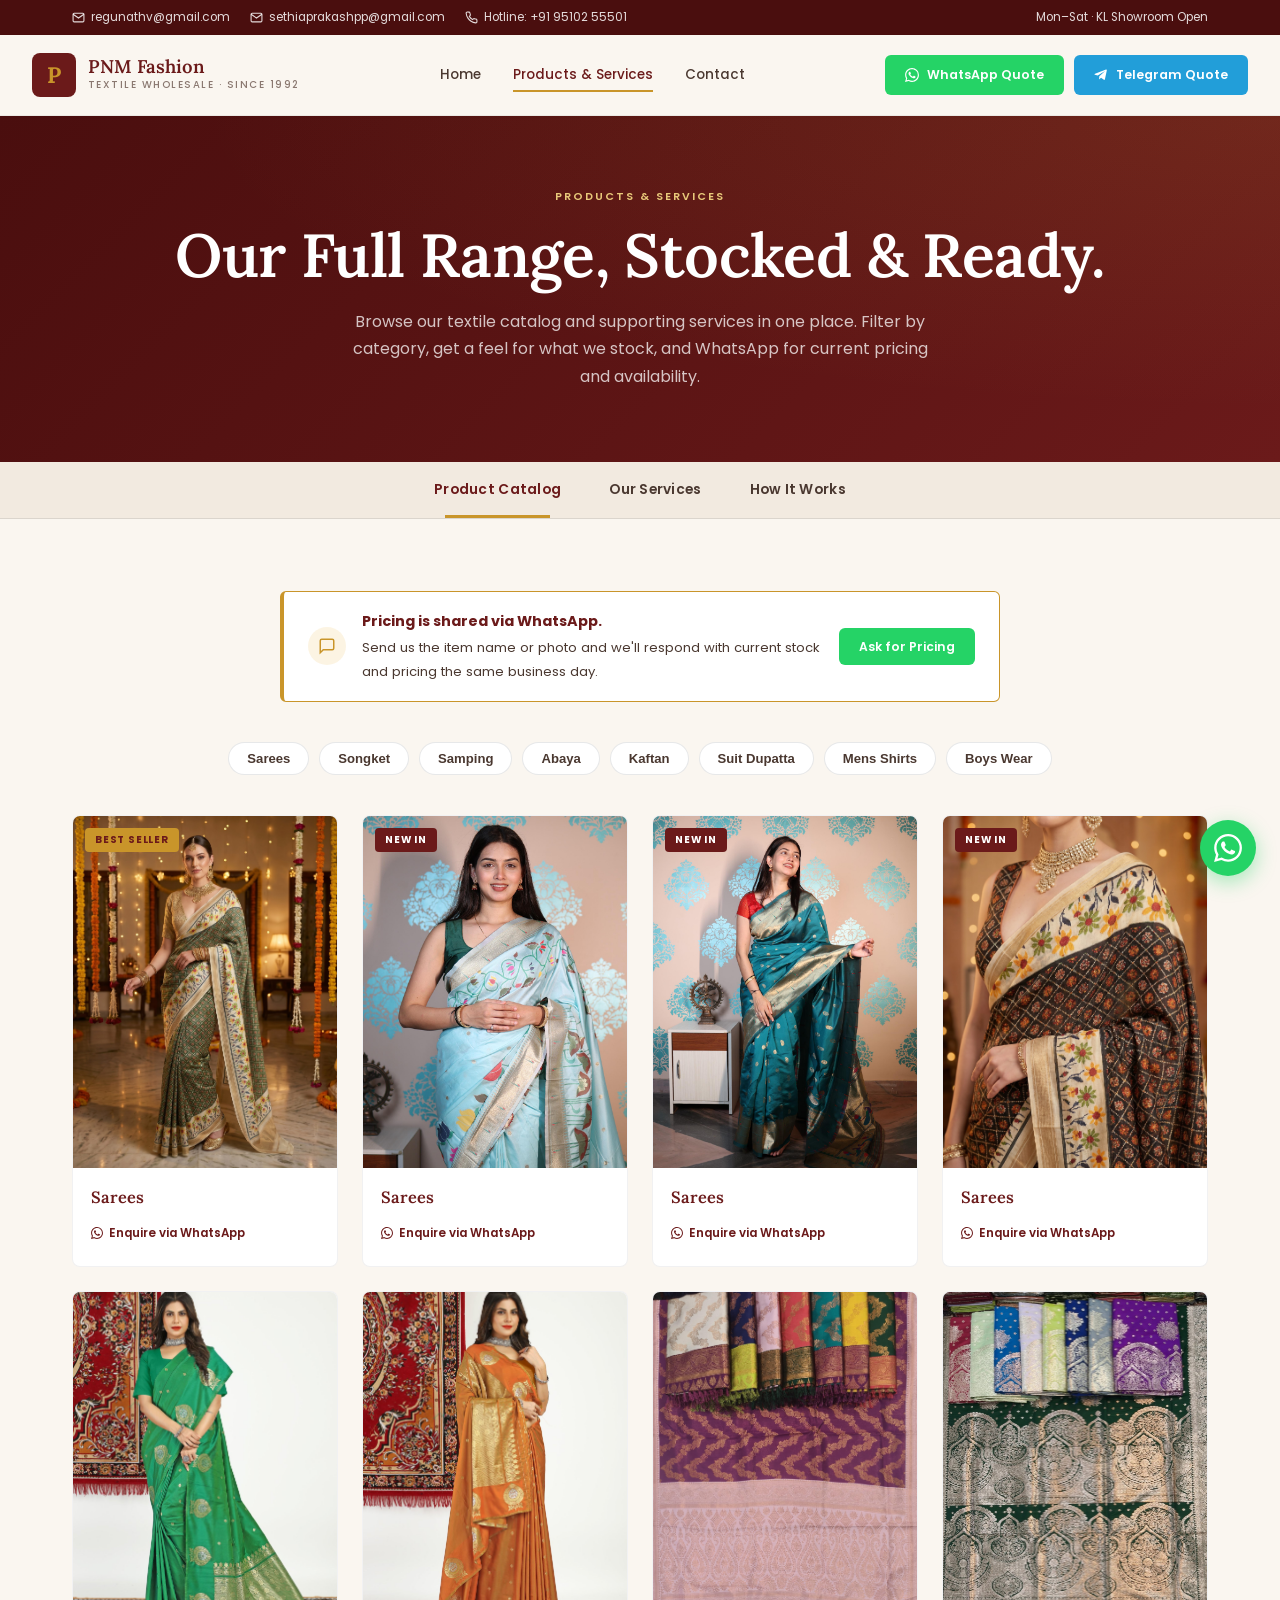
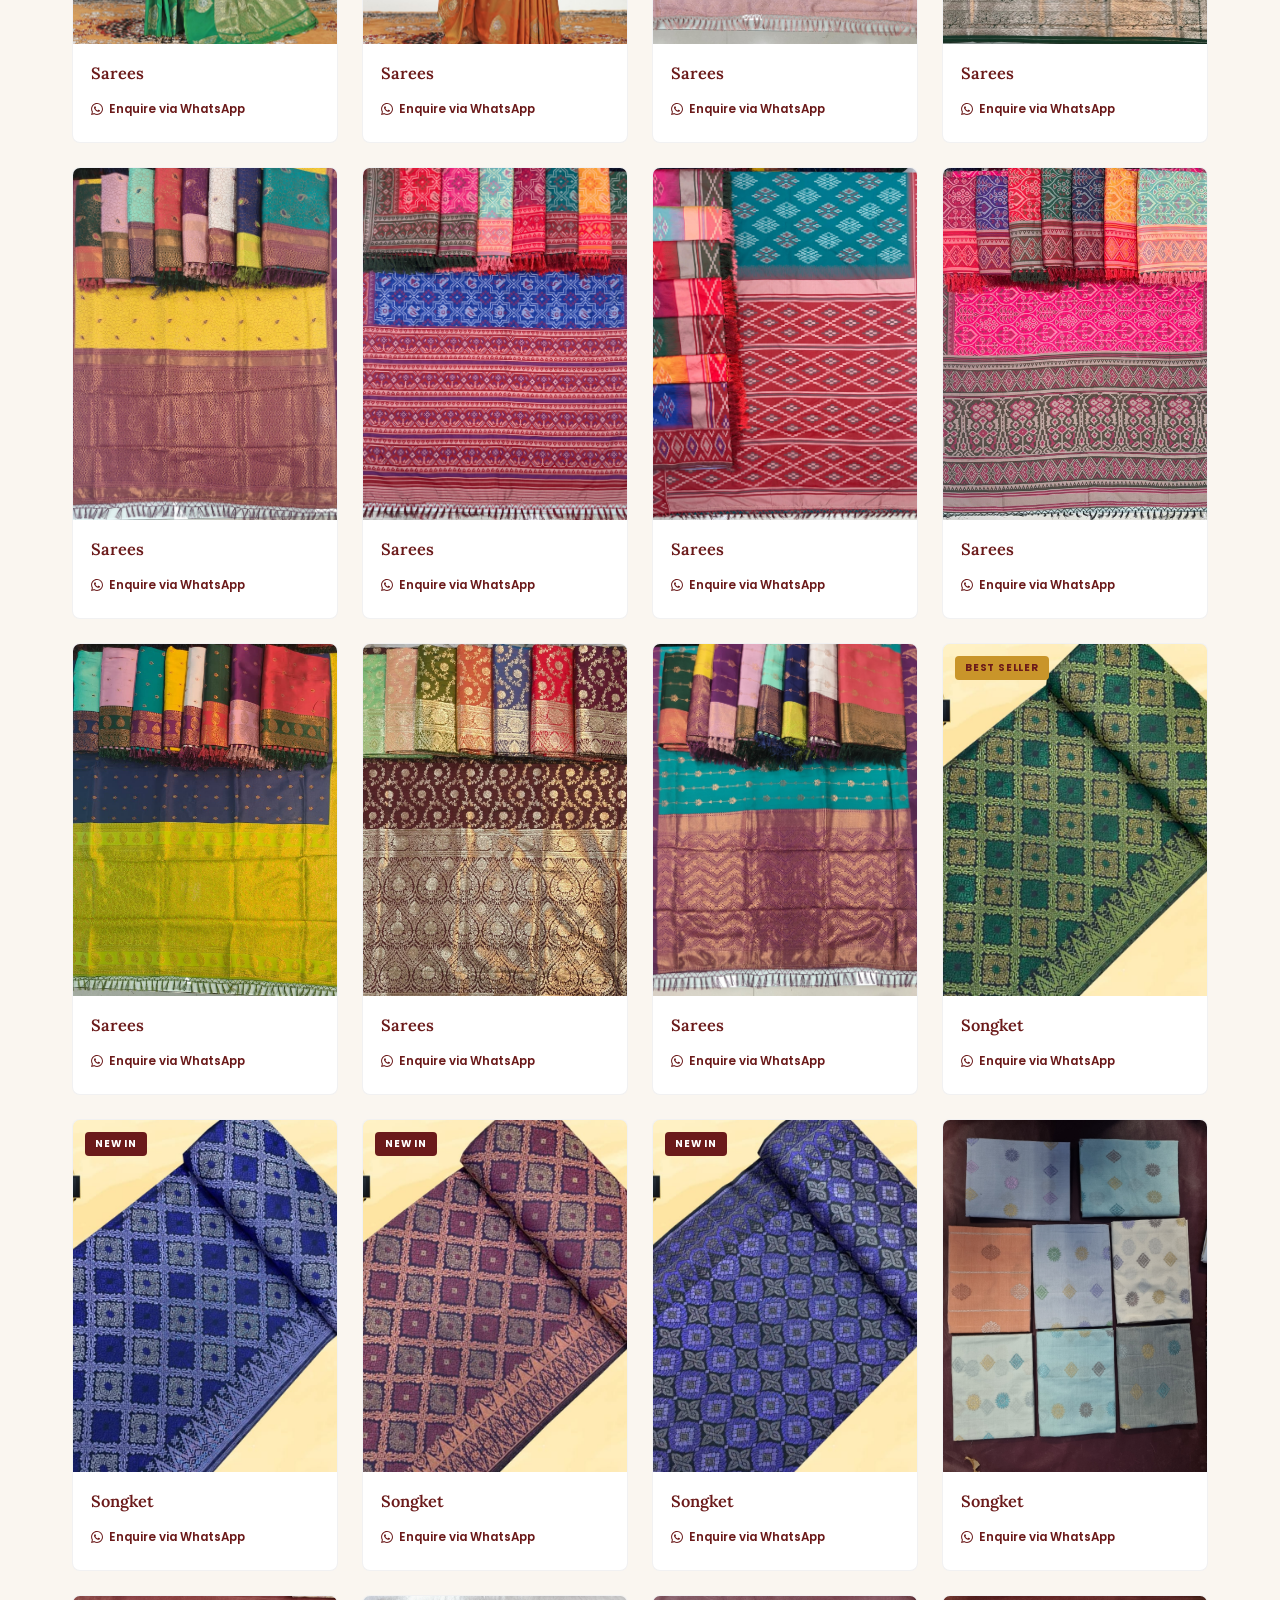
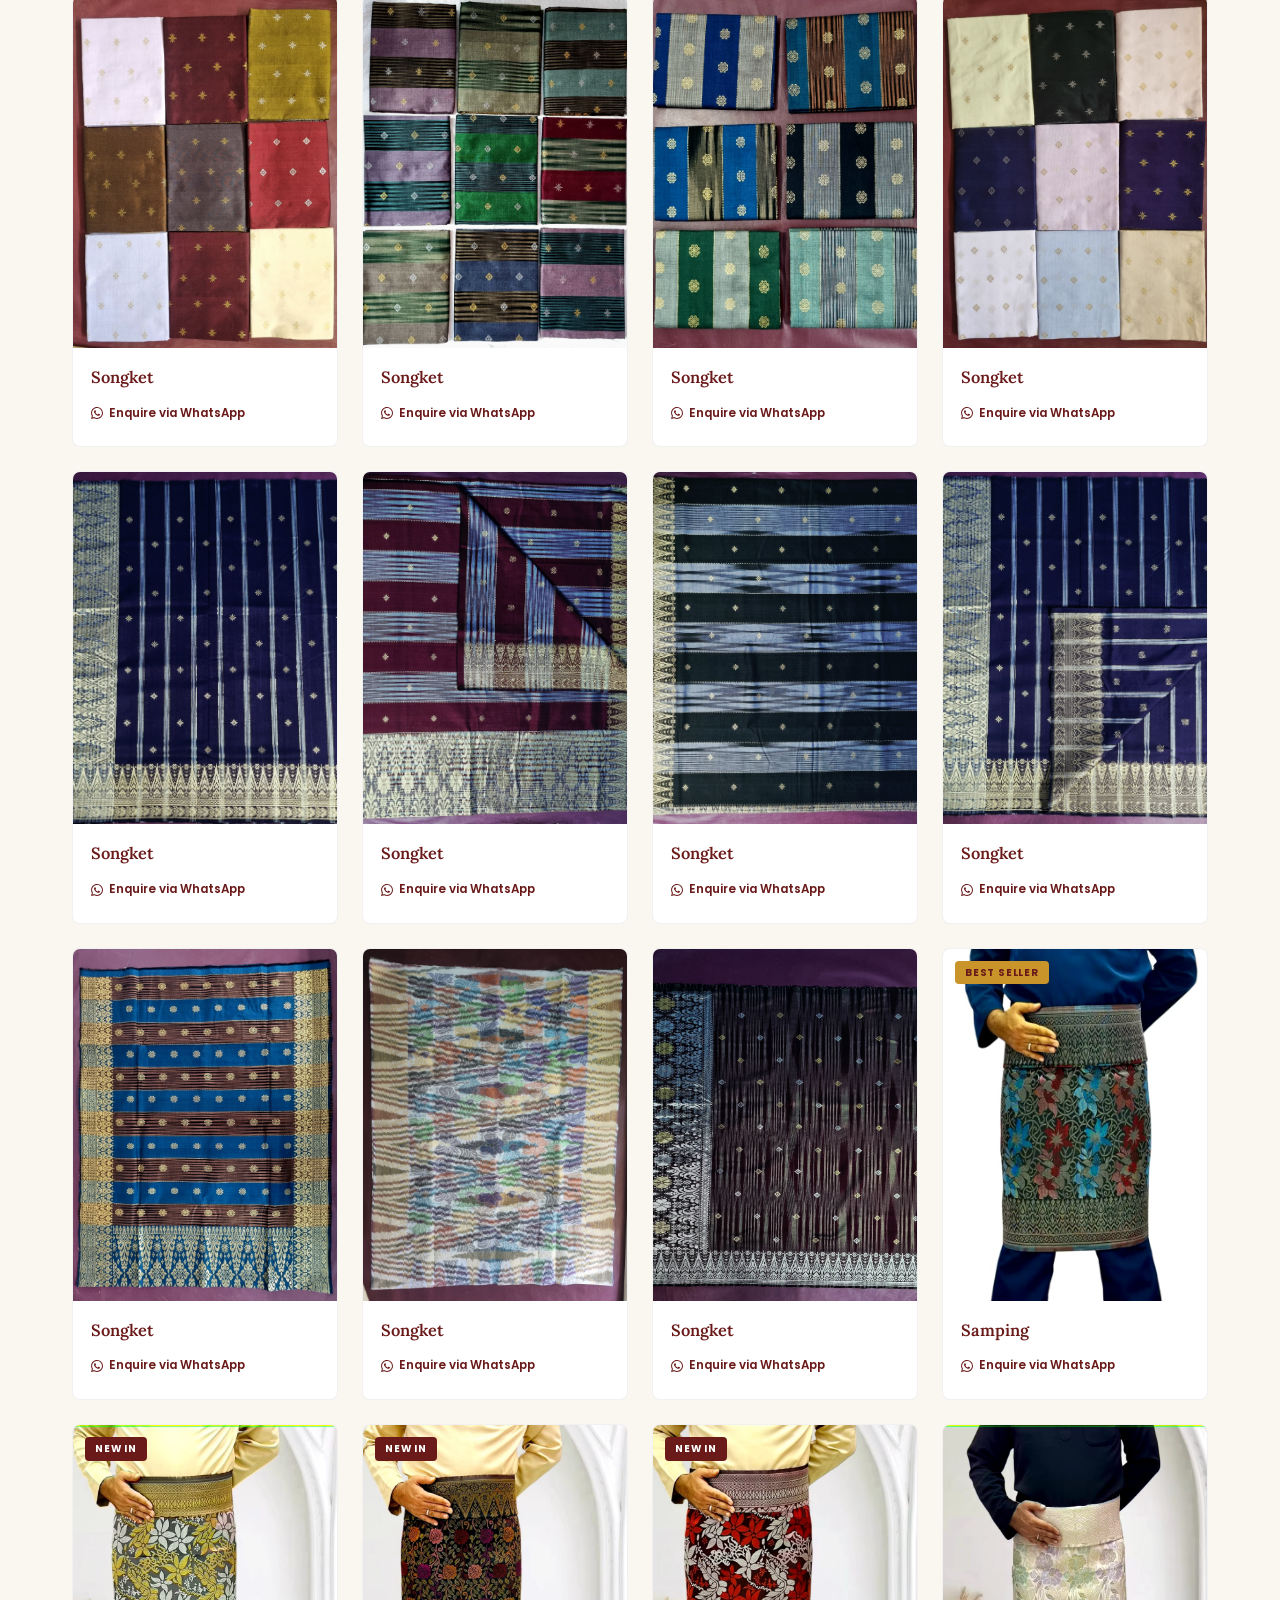
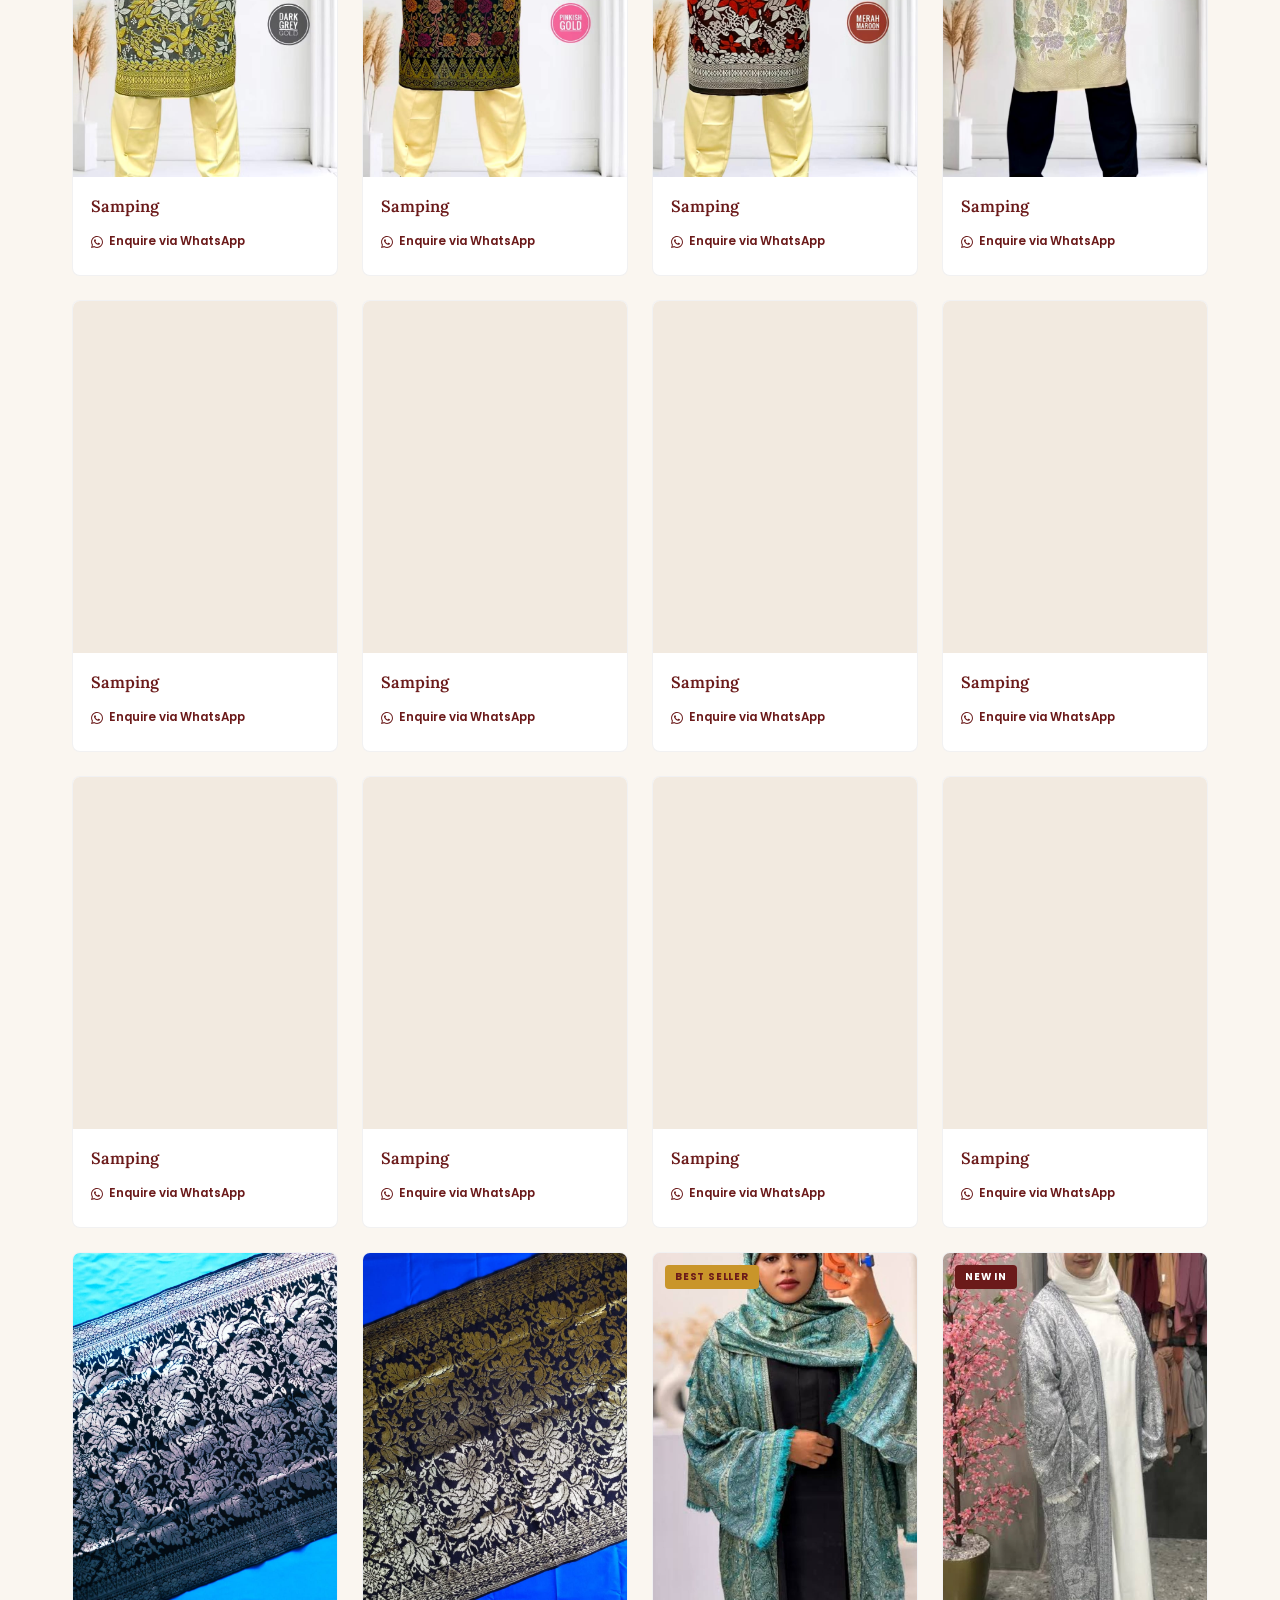
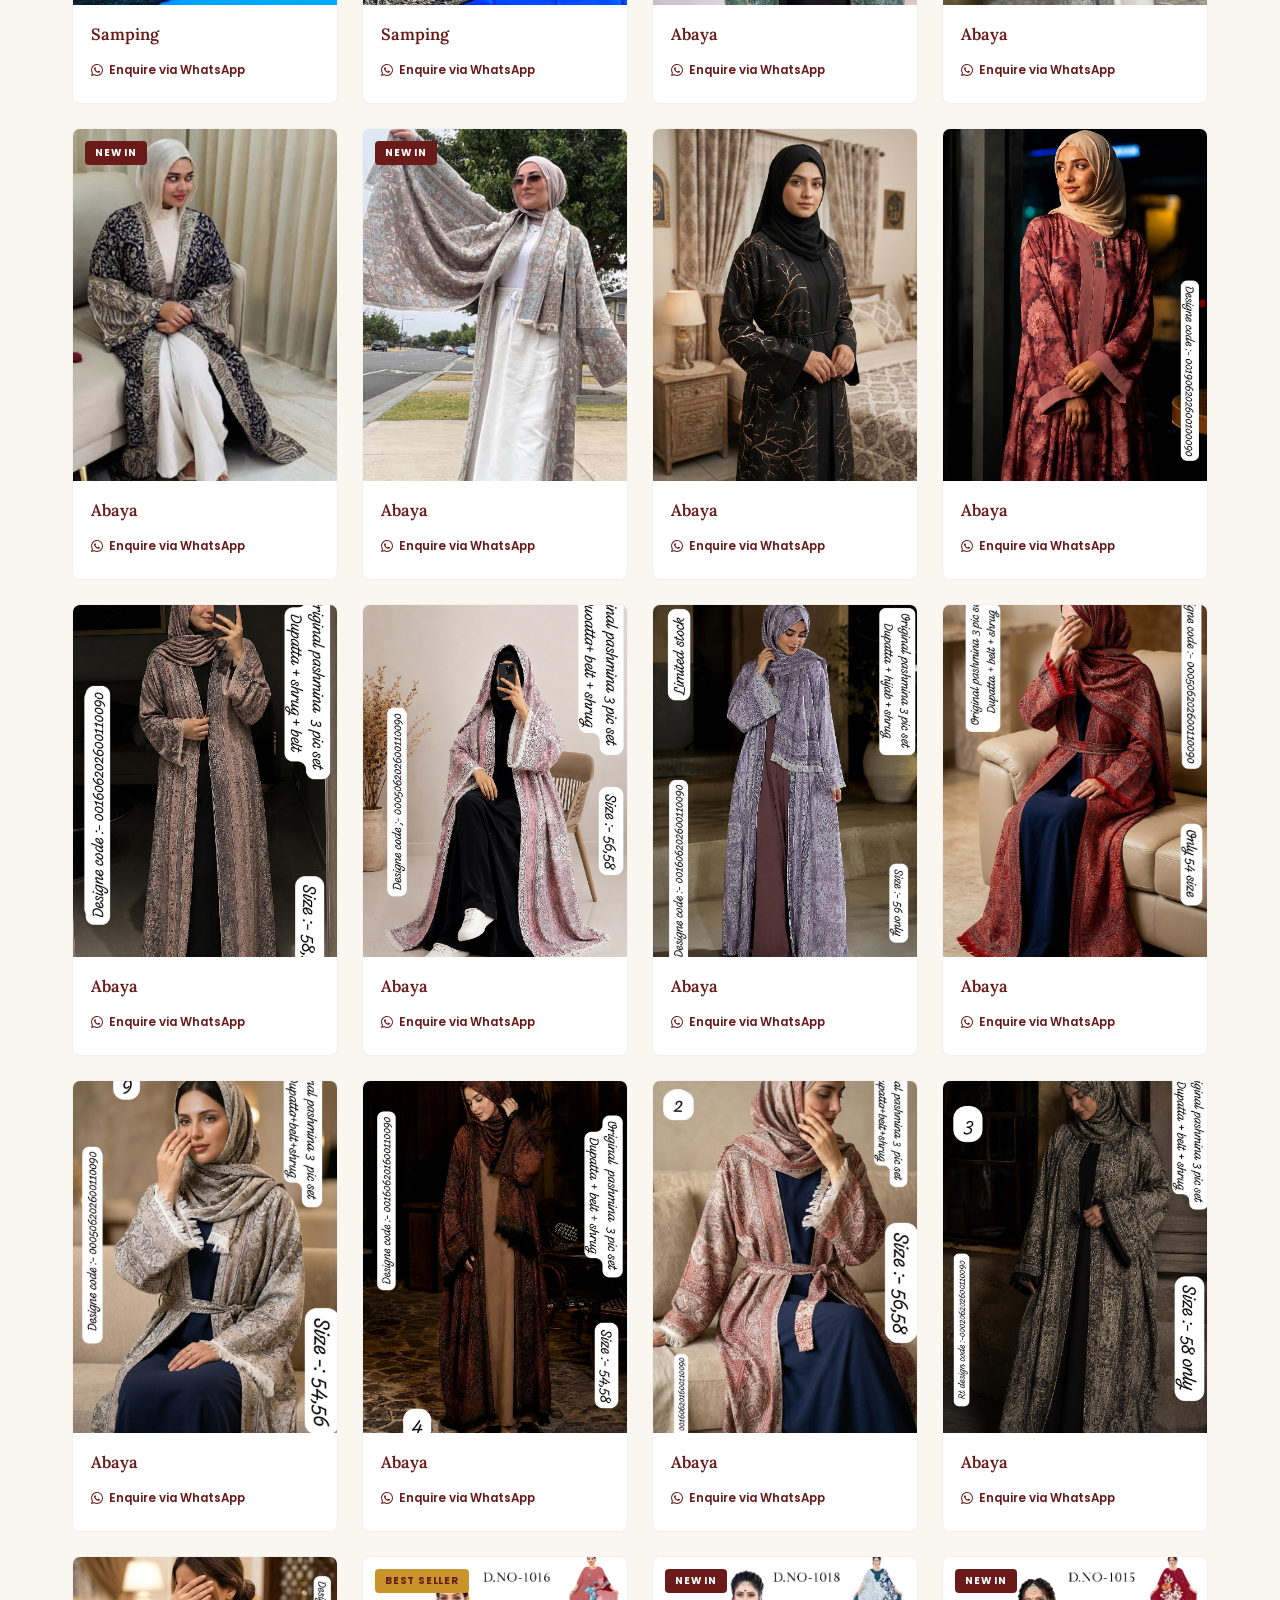
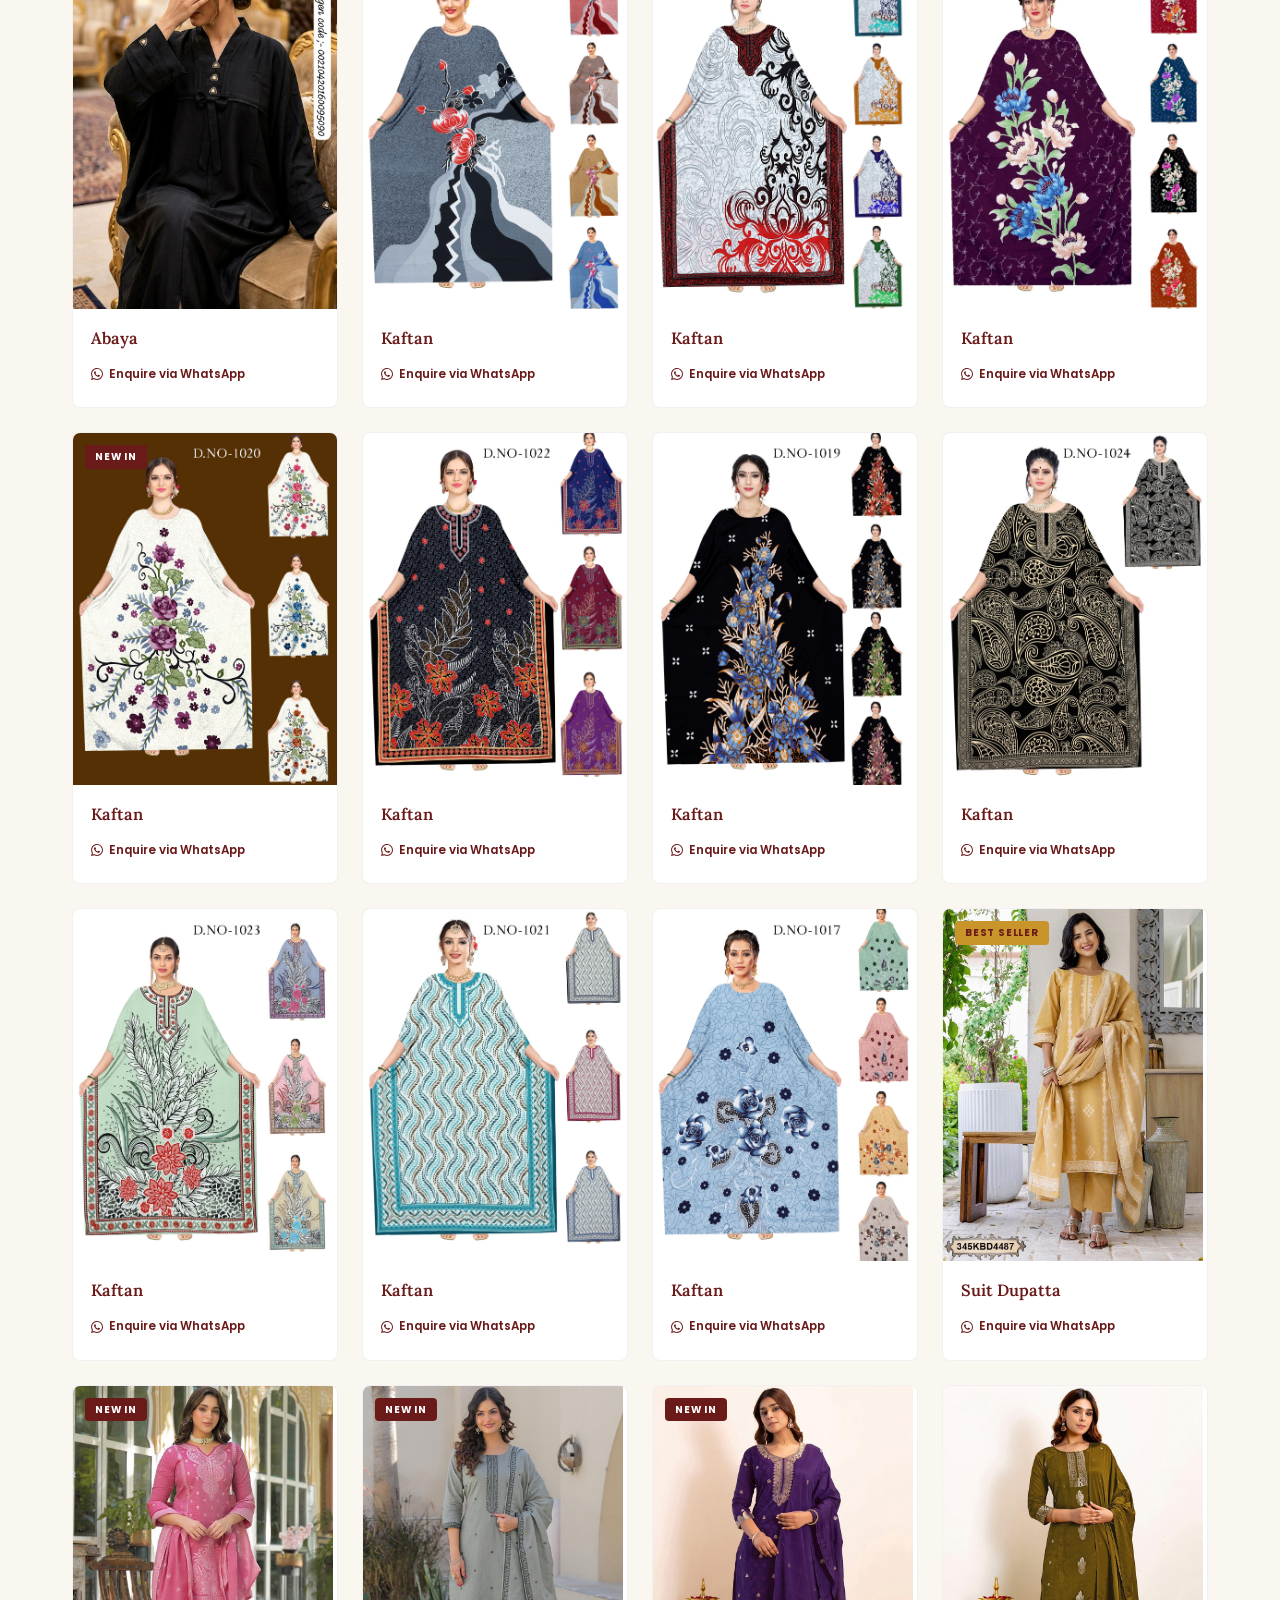
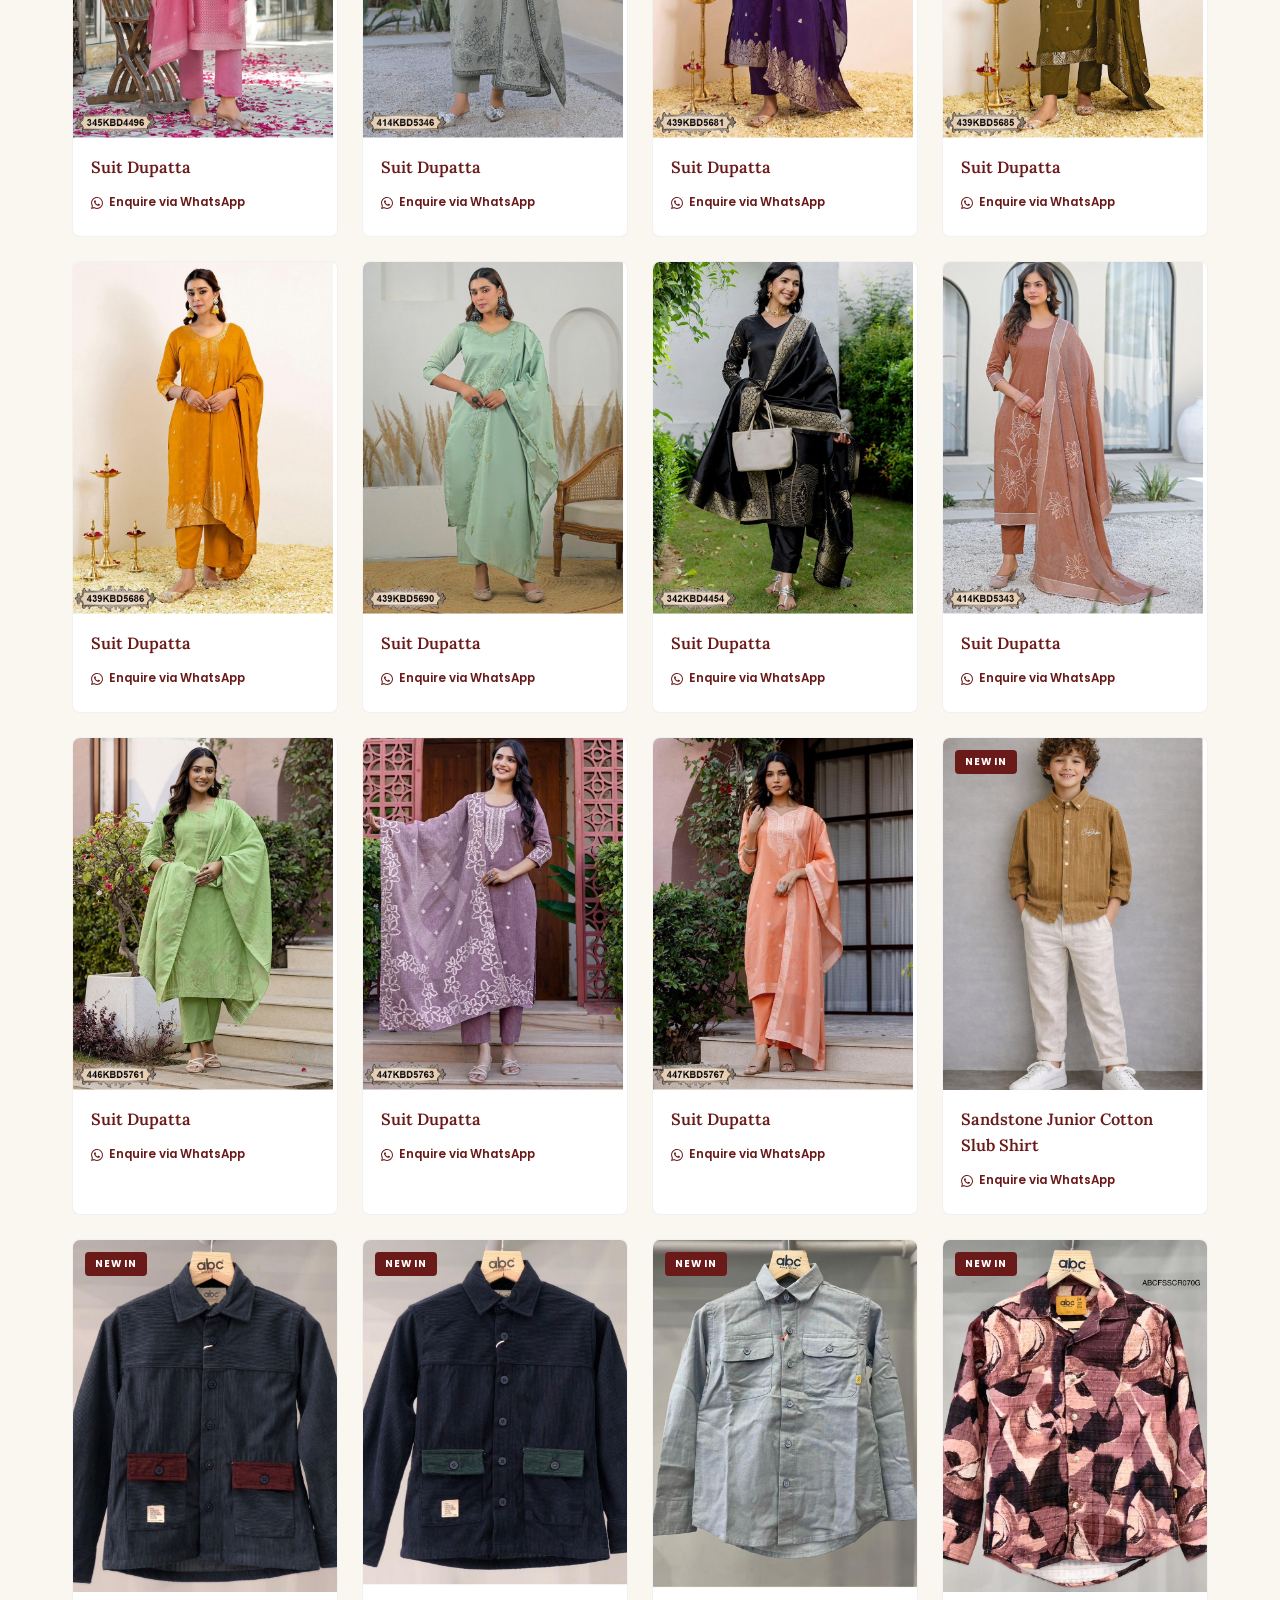
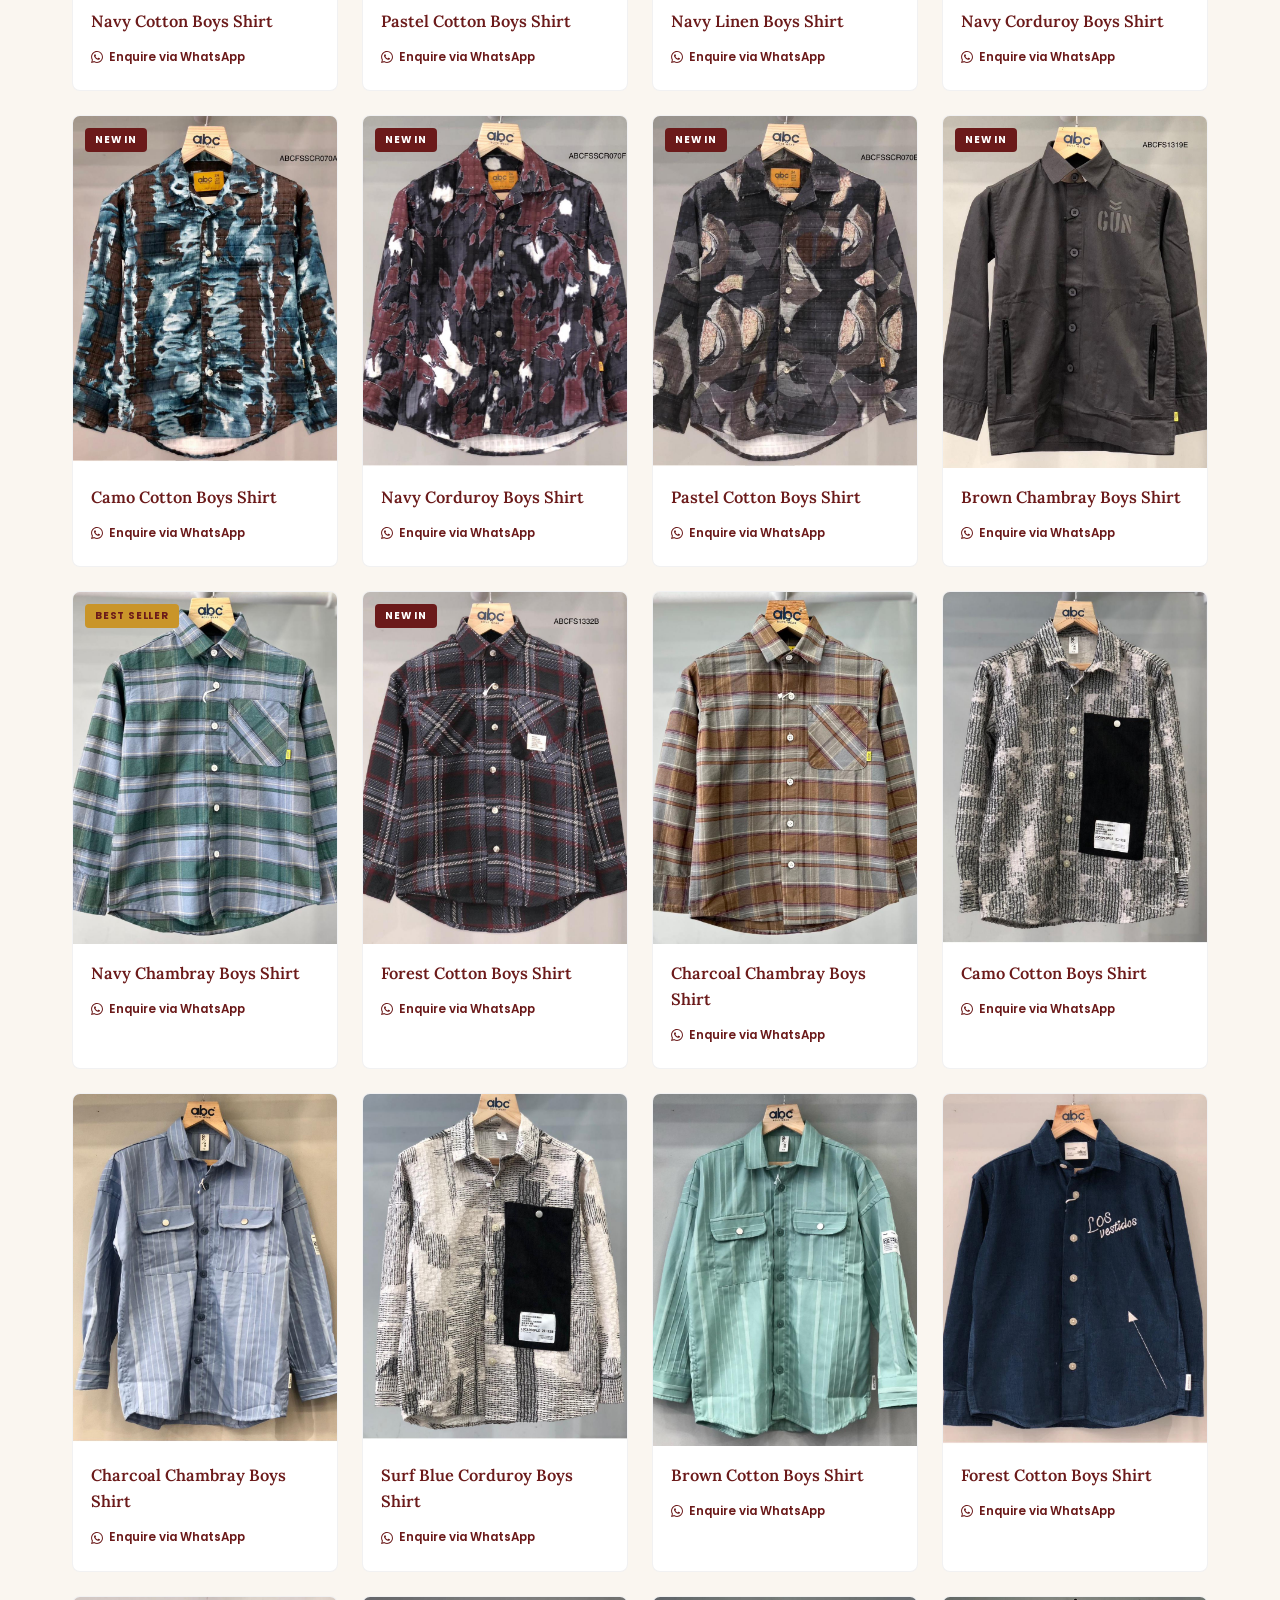
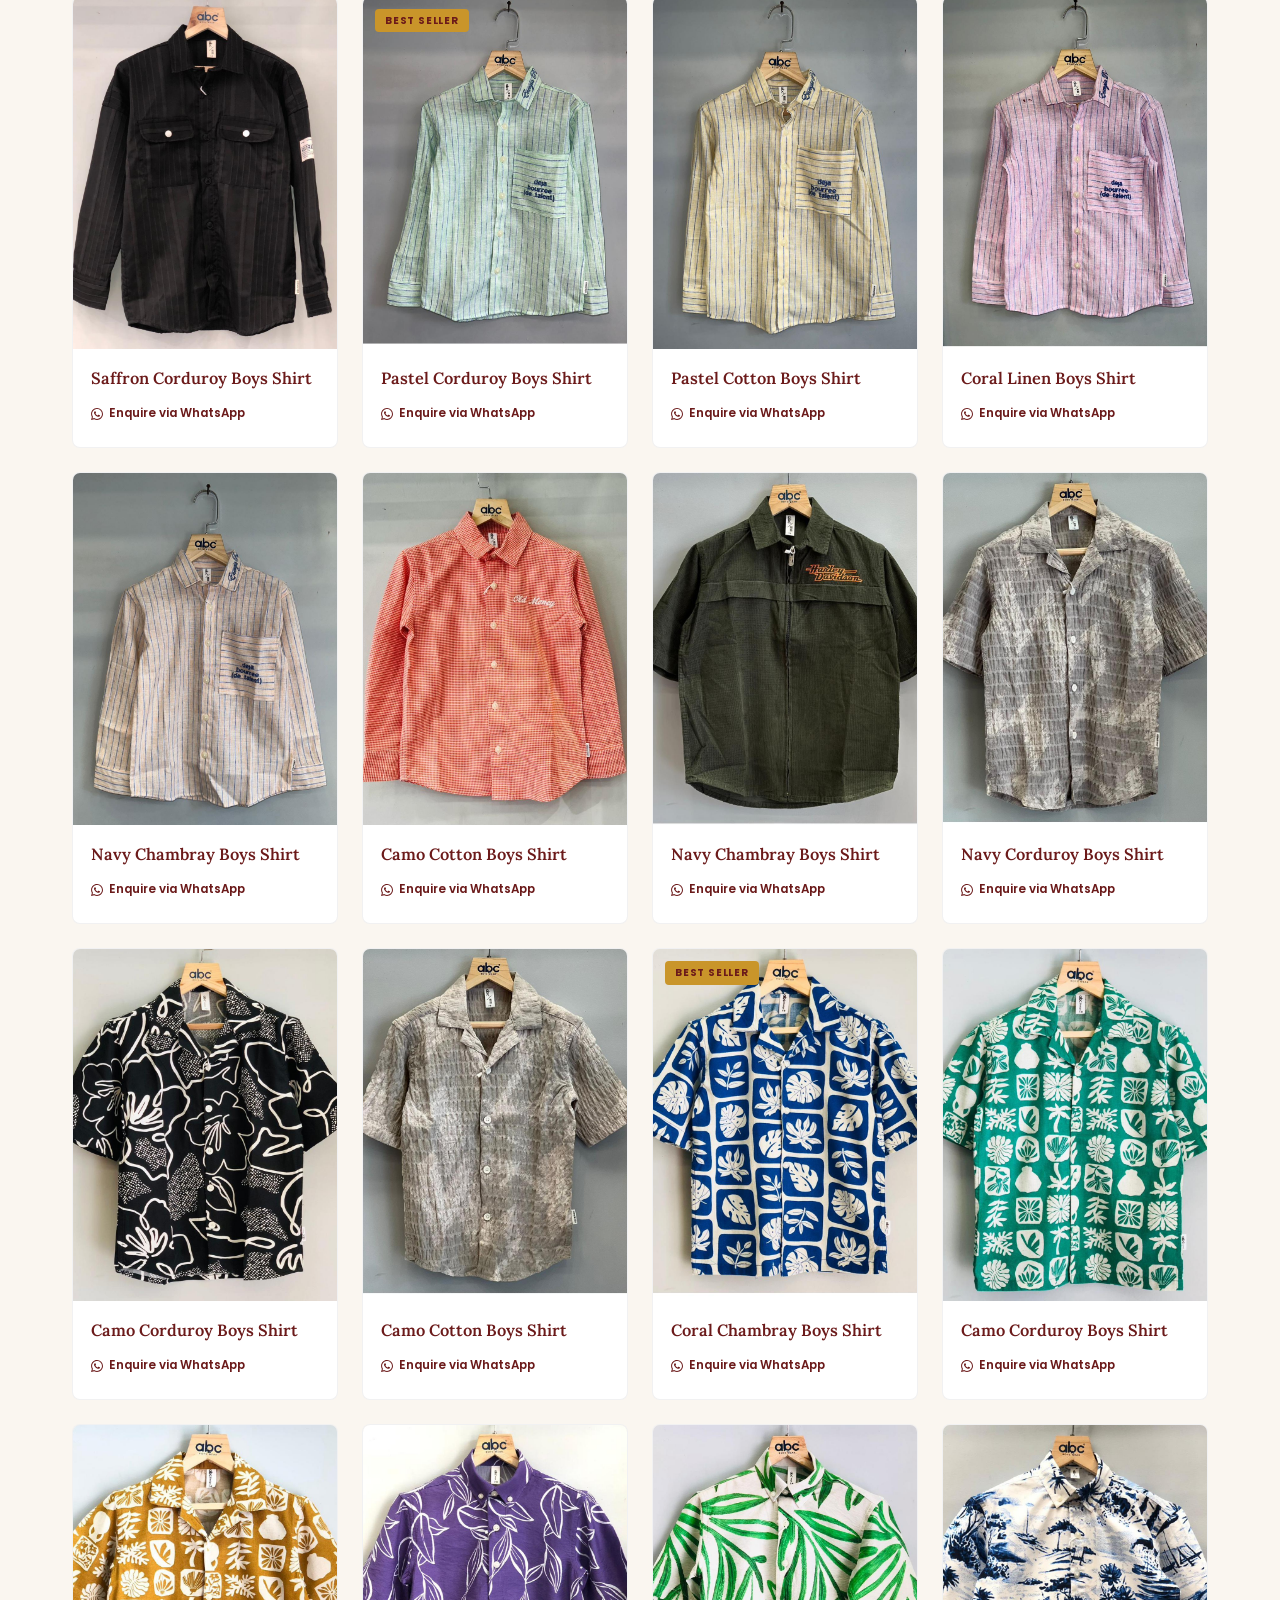
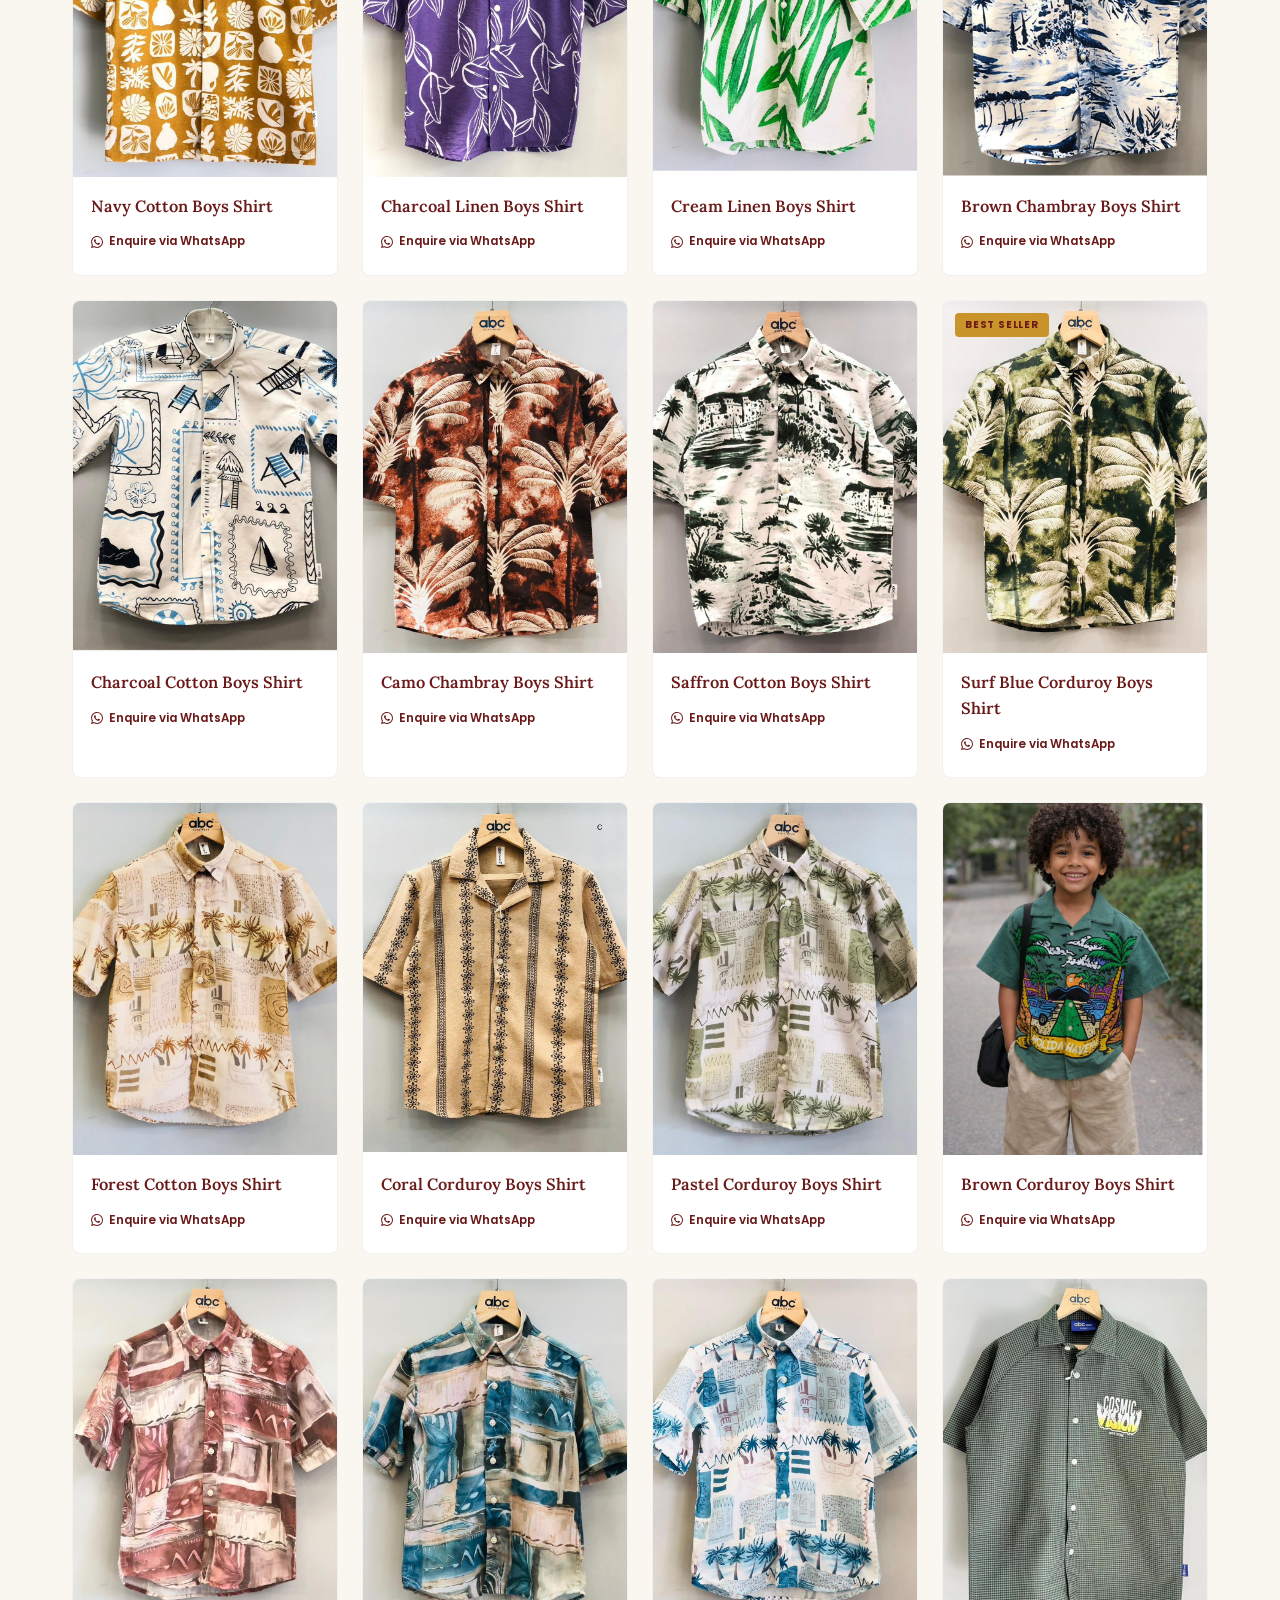
<file: catalog.html>
﻿<!DOCTYPE html>
<html lang="en">
<head>
  <meta charset="UTF-8">
  <meta name="viewport" content="width=device-width, initial-scale=1.0">
  <title>Products & Services — PNM Fashion Textiles</title>
  <meta name="description" content="Full product catalog and service offerings from PNM Fashion. Songket, sarees, kaftans, abaya, cotton, polyester. Wholesale fabric supply, custom printing, packaging and delivery.">
  <link rel="preconnect" href="https://fonts.googleapis.com">
  <link rel="preconnect" href="https://fonts.gstatic.com" crossorigin>
  <link href="https://fonts.googleapis.com/css2?family=Poppins:wght@300;400;500;600;700&family=Lora:ital,wght@0,400;0,500;0,600;1,400&display=swap" rel="stylesheet">
  <link rel="icon" type="image/svg+xml" href="data:image/svg+xml,%3Csvg xmlns='http://www.w3.org/2000/svg' viewBox='0 0 64 64'%3E%3Ccircle cx='32' cy='32' r='30' fill='%231E3A5F'/%3E%3Ctext x='32' y='42' font-family='Georgia' font-size='26' fill='%23E8B547' text-anchor='middle' font-weight='700'%3EP%3C/text%3E%3C/svg%3E">
  <style>
    *, *::before, *::after { box-sizing: border-box; margin: 0; padding: 0; }
    :root {
      --bg: #FAF6F0; --bg-soft: #F2EAE0; --bg-card: #FFFFFF;
      --ink: #1C1510; --ink-soft: #4A3830; --ink-faint: #8A7870;
      --navy: #6B1A1A; --navy-deep: #4A0E0E; --navy-light: #8B2020;
      --gold: #C9952A; --gold-soft: #E8C97A;
      --teal: #6B3A1A;
      --line: rgba(28,31,38,0.1); --line-soft: rgba(28,31,38,0.06);
      --shadow: 0 4px 20px rgba(28,31,38,0.06);
      --shadow-lg: 0 12px 40px rgba(28,31,38,0.1);
      --t: 280ms cubic-bezier(0.4,0,0.2,1);
    }
    html { scroll-behavior: smooth; }
    body { font-family: 'Poppins', sans-serif; background: var(--bg); color: var(--ink); line-height: 1.6; font-size: 15px; }
    img { display: block; max-width: 100%; }
    a { text-decoration: none; color: inherit; }
    h1,h2,h3,h4 { font-family: 'Lora', Georgia, serif; font-weight: 500; line-height: 1.2; letter-spacing: -0.01em; }
    .container { max-width: 1200px; margin: 0 auto; padding: 0 32px; }
    @media (max-width: 768px) { .container { padding: 0 20px; } }
    .eyebrow { font-family: 'Poppins', sans-serif; font-size: 0.68rem; letter-spacing: 0.18em; text-transform: uppercase; color: var(--gold); font-weight: 600; }

    /* Hide all prices */
    [data-price-myr], .product-card__price, .price-tag, .price-bulk, .price-label, .price-row, .product-price { display: none !important; }

    /* TOPBAR */
    .topbar { background: var(--navy-deep); color: rgba(255,255,255,0.85); font-size: 0.74rem; padding: 8px 0; }
    .topbar__inner { display: flex; justify-content: space-between; align-items: center; gap: 20px; flex-wrap: wrap; }
    .topbar__left, .topbar__right { display: flex; gap: 20px; align-items: center; flex-wrap: wrap; }
    .topbar a { display: inline-flex; align-items: center; gap: 6px; color: rgba(255,255,255,0.85); transition: color var(--t); }
    .topbar a:hover { color: var(--gold-soft); }
    .topbar svg { width: 13px; height: 13px; }
    @media (max-width: 640px) { .topbar { font-size: 0.7rem; } .topbar__left { display: none; } }

    /* HEADER */
    .site-header { background: var(--bg); position: sticky; top: 0; z-index: 100; border-bottom: 1px solid var(--line-soft); box-shadow: 0 1px 3px rgba(28,31,38,0.03); }
    .header__inner { display: flex; align-items: center; justify-content: space-between; padding: 18px 32px; gap: 24px; }
    @media (max-width: 768px) { .header__inner { padding: 14px 20px; } }
    .header__logo { display: flex; align-items: center; gap: 12px; }
    .header__logo-mark { width: 44px; height: 44px; background: var(--navy); color: var(--gold); display: grid; place-items: center; font-family: 'Lora', serif; font-size: 1.4rem; font-weight: 700; border-radius: 8px; }
    .header__logo-text { display: flex; flex-direction: column; gap: 1px; }
    .header__logo-name { font-family: 'Lora', serif; font-size: 1.15rem; font-weight: 600; color: var(--navy); line-height: 1; }
    .header__logo-sub { font-size: 0.62rem; letter-spacing: 0.15em; text-transform: uppercase; color: var(--ink-faint); font-weight: 500; }
    .header__nav { display: flex; gap: 32px; align-items: center; }
    @media (max-width: 980px) { .header__nav { display: none; } }
    .header__nav a { font-size: 0.84rem; font-weight: 500; color: var(--ink-soft); transition: color var(--t); position: relative; padding: 6px 0; }
    .header__nav a:hover, .header__nav a.active { color: var(--navy); }
    .header__nav a.active::after { content: ''; position: absolute; bottom: 0; left: 0; right: 0; height: 2px; background: var(--gold); }
    .header__actions { display: flex; align-items: center; gap: 10px; }
    @media (max-width: 720px) { .header__actions { display: none; } }
    .header__cta { display: inline-flex; align-items: center; gap: 8px; background: #25D366; color: white; padding: 10px 20px; font-size: 0.78rem; font-weight: 600; border-radius: 6px; transition: all var(--t); }
    .header__cta:hover { background: #1fbb5a; transform: translateY(-1px); }
    .header__cta--telegram { background: #229ED9; }
    .header__cta--telegram:hover { background: #1688bf; }
    .header__cta svg { width: 14px; height: 14px; }

    .mob-btn { display: none; width: 40px; height: 40px; background: none; border: none; cursor: pointer; flex-direction: column; justify-content: center; align-items: center; gap: 5px; }
    .mob-btn span { display: block; width: 22px; height: 2px; background: var(--navy); border-radius: 2px; transition: all 300ms ease; }
    .mob-btn.open span:nth-child(1) { transform: translateY(7px) rotate(45deg); }
    .mob-btn.open span:nth-child(2) { opacity: 0; }
    .mob-btn.open span:nth-child(3) { transform: translateY(-7px) rotate(-45deg); }
    @media (max-width: 980px) { .mob-btn { display: flex; } }

    .mob-drawer { position: fixed; top: 0; right: -100%; width: min(320px,85vw); height: 100vh; background: var(--bg); z-index: 1000; padding: 80px 32px 32px; transition: right 350ms cubic-bezier(0.4,0,0.2,1); overflow-y: auto; box-shadow: -8px 0 24px rgba(0,0,0,0.1); }
    .mob-drawer.open { right: 0; }
    .mob-drawer a { display: block; font-family: 'Lora', serif; font-size: 1.4rem; color: var(--navy); padding: 14px 0; border-bottom: 1px solid var(--line-soft); }
    .mob-drawer a.active { color: var(--gold); }
    .mob-drawer-wa { background: #25D366; color: white !important; text-align: center; border-radius: 6px; margin-top: 24px; padding: 14px !important; border: none !important; font-family: 'Poppins', sans-serif !important; font-size: 0.85rem !important; font-weight: 600; }
    .mob-drawer-telegram { background: #229ED9; color: white !important; text-align: center; border-radius: 6px; margin-top: 12px; padding: 14px !important; border: none !important; font-family: 'Poppins', sans-serif !important; font-size: 0.85rem !important; font-weight: 600; }
    .mob-overlay { display: none; position: fixed; inset: 0; background: rgba(0,0,0,0.5); z-index: 999; }
    .mob-overlay.open { display: block; }

    /* BUTTONS */
    .btn { display: inline-flex; align-items: center; gap: 8px; padding: 13px 28px; font-family: 'Poppins', sans-serif; font-size: 0.84rem; font-weight: 600; cursor: pointer; border: none; transition: all var(--t); border-radius: 6px; }
    .btn--navy { background: var(--navy); color: white; }
    .btn--navy:hover { background: var(--navy-deep); transform: translateY(-1px); }
    .btn--gold { background: var(--gold); color: var(--ink); }
    .btn--gold:hover { background: #D8A53A; }
    .btn--outline { background: transparent; color: var(--navy); border: 1.5px solid var(--navy); }
    .btn--outline:hover { background: var(--navy); color: white; }
    .btn--wa { background: #25D366; color: white; }
    .btn--wa:hover { background: #1fbb5a; }
    .btn--sm { padding: 9px 20px; font-size: 0.76rem; }
    .btn--block { width: 100%; justify-content: center; }

    /* PAGE HERO */
    .page-hero {
      background: linear-gradient(135deg, var(--navy-deep) 0%, var(--navy) 100%);
      color: white;
      padding: 72px 0;
      text-align: center;
      position: relative;
      overflow: hidden;
    }
    .page-hero::before {
      content: ''; position: absolute; inset: 0;
      background: radial-gradient(ellipse at top right, rgba(232,181,71,0.1) 0%, transparent 60%);
    }
    .page-hero .container { position: relative; }
    .page-hero .eyebrow { color: var(--gold-soft); display: block; margin-bottom: 14px; }
    .page-hero h1 { font-family: 'Lora', serif; font-size: clamp(2.4rem, 5vw, 3.8rem); color: white; margin-bottom: 16px; font-weight: 600; }
    .page-hero p { font-size: 1rem; color: rgba(255,255,255,0.75); max-width: 580px; margin: 0 auto; line-height: 1.7; }

    /* TABS */
    .tabs-section { background: var(--bg-soft); padding: 0; border-bottom: 1px solid var(--line); }
    .tabs-row {
      display: flex; gap: 0;
      justify-content: center;
      overflow-x: auto;
    }
    .tab-btn {
      background: none; border: none; cursor: pointer;
      padding: 18px 24px;
      font-family: 'Poppins', sans-serif;
      font-size: 0.86rem; font-weight: 600;
      color: var(--ink-soft);
      letter-spacing: 0.02em;
      transition: all var(--t);
      position: relative;
      white-space: nowrap;
    }
    .tab-btn:hover { color: var(--navy); }
    .tab-btn.active { color: var(--navy); }
    .tab-btn.active::after {
      content: ''; position: absolute; bottom: 0; left: 20%; right: 20%;
      height: 3px; background: var(--gold);
    }

    /* SECTION */
    .section { padding: 72px 0; }
    .section-header { text-align: center; max-width: 640px; margin: 0 auto 48px; }
    .section-header h2 { font-size: clamp(1.8rem, 3.4vw, 2.4rem); margin: 12px 0 16px; color: var(--navy); }
    .section-header p { font-size: 0.96rem; color: var(--ink-soft); line-height: 1.7; }

    /* PRODUCT CATEGORY GRID (top-of-page browse) */
    .cat-pills {
      display: flex; gap: 10px; flex-wrap: wrap;
      justify-content: center;
      margin-bottom: 40px;
    }
    .cat-pill {
      padding: 8px 18px;
      background: var(--bg-card);
      border: 1.5px solid var(--line);
      border-radius: 100px;
      font-size: 0.82rem; font-weight: 600;
      color: var(--ink-soft);
      cursor: pointer;
      transition: all var(--t);
    }
    .cat-pill:hover { border-color: var(--navy); color: var(--navy); }
    .cat-pill.active { background: var(--navy); color: white; border-color: var(--navy); }

    /* PRODUCT GRID */
    .product-grid {
      display: grid;
      grid-template-columns: repeat(auto-fill, minmax(240px, 1fr));
      gap: 24px;
    }
    @media (max-width: 600px) { .product-grid { grid-template-columns: repeat(2, 1fr); gap: 12px; } }
    @media (max-width: 400px) { .product-grid { grid-template-columns: 1fr; } }

    .product-card {
      background: var(--bg-card);
      border-radius: 8px;
      overflow: hidden;
      border: 1px solid var(--line-soft);
      transition: all var(--t);
      position: relative;
    }
    .product-card:hover { box-shadow: var(--shadow); transform: translateY(-3px); }
    .product-card__img {
      aspect-ratio: 3/4; overflow: hidden; background: var(--bg-soft);
    }
    .product-card__img img { width: 100%; height: 100%; object-fit: cover; transition: transform 700ms ease; }
    .product-card:hover .product-card__img img { transform: scale(1.05); }
    .product-card__body { padding: 16px 18px 20px; }
    .product-card__name { font-family: 'Lora', serif; font-size: 1.02rem; color: var(--navy); margin-bottom: 12px; font-weight: 600; }
    .product-card__cta {
      display: inline-flex; align-items: center; gap: 6px;
      font-size: 0.74rem; font-weight: 600;
      color: var(--navy);
      transition: color var(--t);
    }
    .product-card__cta:hover { color: var(--gold); }
    .product-card__cta svg { width: 12px; height: 12px; }
    .product-card__badge {
      position: absolute; top: 12px; left: 12px;
      background: var(--gold); color: var(--navy);
      padding: 4px 10px; font-size: 0.62rem; font-weight: 700;
      letter-spacing: 0.08em; text-transform: uppercase;
      border-radius: 4px;
    }
    .product-card__badge--navy { background: var(--navy); color: white; }

    /* PRICING NOTE */
    .pricing-note {
      max-width: 720px;
      margin: 0 auto 40px;
      padding: 18px 24px;
      background: var(--bg-card);
      border: 1px solid var(--gold);
      border-left: 4px solid var(--gold);
      border-radius: 6px;
      display: flex;
      gap: 16px;
      align-items: center;
      flex-wrap: wrap;
    }
    .pricing-note__icon {
      flex-shrink: 0;
      width: 38px; height: 38px;
      background: rgba(232,181,71,0.15);
      color: var(--gold);
      border-radius: 50%;
      display: grid; place-items: center;
    }
    .pricing-note__icon svg { width: 18px; height: 18px; }
    .pricing-note__text { flex: 1; min-width: 200px; }
    .pricing-note__text strong { color: var(--navy); display: block; font-size: 0.9rem; margin-bottom: 2px; }
    .pricing-note__text span { font-size: 0.82rem; color: var(--ink-soft); }

    /* SERVICES GRID */
    .service-grid {
      display: grid;
      grid-template-columns: repeat(2, 1fr);
      gap: 24px;
    }
    @media (max-width: 768px) { .service-grid { grid-template-columns: 1fr; } }

    .service-block {
      display: grid;
      grid-template-columns: auto 1fr;
      gap: 24px;
      padding: 32px;
      background: var(--bg-card);
      border-radius: 10px;
      border: 1px solid var(--line-soft);
      transition: all var(--t);
    }
    .service-block:hover { box-shadow: var(--shadow); border-color: var(--gold); }
    .service-block__icon {
      width: 64px; height: 64px;
      background: linear-gradient(135deg, var(--navy), var(--navy-light));
      color: var(--gold);
      border-radius: 12px;
      display: grid; place-items: center;
      flex-shrink: 0;
    }
    .service-block__icon svg { width: 28px; height: 28px; }
    .service-block__title { font-family: 'Lora', serif; font-size: 1.2rem; color: var(--navy); font-weight: 600; margin-bottom: 8px; }
    .service-block__desc { font-size: 0.88rem; color: var(--ink-soft); line-height: 1.65; margin-bottom: 14px; }
    .service-block__tags { display: flex; gap: 6px; flex-wrap: wrap; }
    .service-block__tag {
      font-size: 0.68rem; letter-spacing: 0.05em;
      padding: 3px 10px;
      background: var(--bg-soft);
      color: var(--ink-soft);
      border-radius: 100px;
      font-weight: 500;
    }

    /* PROCESS STEPS */
    .process-strip {
      background: var(--navy);
      color: white;
      padding: 64px 0;
    }
    .process-grid {
      display: grid;
      grid-template-columns: repeat(4, 1fr);
      gap: 24px;
      position: relative;
    }
    @media (max-width: 900px) { .process-grid { grid-template-columns: repeat(2, 1fr); } }
    @media (max-width: 500px) { .process-grid { grid-template-columns: 1fr; } }

    .process-step { text-align: center; position: relative; }
    .process-step__num {
      width: 48px; height: 48px;
      background: var(--gold);
      color: var(--navy);
      border-radius: 50%;
      display: grid; place-items: center;
      margin: 0 auto 16px;
      font-family: 'Lora', serif;
      font-size: 1.3rem;
      font-weight: 700;
    }
    .process-step__title { font-family: 'Lora', serif; font-size: 1.05rem; margin-bottom: 6px; color: white; font-weight: 600; }
    .process-step__desc { font-size: 0.84rem; color: rgba(255,255,255,0.65); line-height: 1.55; }

    /* CTA STRIP */
    .cta-strip {
      background: var(--gold);
      color: var(--navy);
      padding: 56px 0;
      text-align: center;
    }
    .cta-strip h2 { font-size: clamp(1.6rem, 3vw, 2.2rem); margin-bottom: 12px; }
    .cta-strip p { color: rgba(28,31,38,0.78); margin-bottom: 28px; font-size: 0.96rem; max-width: 540px; margin-left: auto; margin-right: auto; line-height: 1.6; }
    .cta-strip__btns { display: flex; gap: 12px; justify-content: center; flex-wrap: wrap; }
    @media (max-width: 500px) { .cta-strip__btns { flex-direction: column; align-items: center; } .cta-strip__btns .btn { width: 100%; max-width: 280px; justify-content: center; } }

    /* FOOTER */
    .site-footer { background: var(--navy-deep); color: rgba(255,255,255,0.75); padding: 48px 0 20px; }
    .footer__inner { display: grid; grid-template-columns: 1.4fr 1fr 1fr; gap: 36px; padding-bottom: 32px; border-bottom: 1px solid rgba(255,255,255,0.08); margin-bottom: 20px; }
    @media (max-width: 720px) { .footer__inner { grid-template-columns: 1fr; gap: 24px; } }
    .footer-brand-name { font-family: 'Lora', serif; font-size: 1.4rem; color: white; font-weight: 600; margin-bottom: 8px; }
    .footer-tagline { font-size: 0.86rem; line-height: 1.6; color: rgba(255,255,255,0.55); margin-bottom: 14px; }
    .footer-heading { font-size: 0.66rem; letter-spacing: 0.18em; text-transform: uppercase; color: var(--gold); margin-bottom: 16px; font-weight: 600; }
    .footer-link { display: block; font-size: 0.86rem; color: rgba(255,255,255,0.55); margin-bottom: 9px; transition: color var(--t); }
    .footer-link:hover { color: white; }
    .footer-bottom { display: flex; justify-content: space-between; font-size: 0.74rem; color: rgba(255,255,255,0.4); flex-wrap: wrap; gap: 8px; }

    /* WhatsApp float */
    .wa-float { position: fixed; bottom: 24px; right: 24px; width: 56px; height: 56px; background: #25D366; color: white; border-radius: 50%; display: grid; place-items: center; z-index: 998; box-shadow: 0 6px 20px rgba(37,211,102,0.4); transition: transform 200ms ease; overflow: hidden; }
    .wa-float svg { width: 28px; height: 28px; }
    .wa-float:hover { transform: scale(1.1); }
  </style>
</head>
<body>

  <!-- TOP BAR -->
  <div class="topbar">
    <div class="container topbar__inner">
      <div class="topbar__left">
        <a href="mailto:regunathv@gmail.com">
          <svg viewBox="0 0 24 24" fill="none" stroke="currentColor" stroke-width="2"><path d="M4 4h16c1.1 0 2 .9 2 2v12c0 1.1-.9 2-2 2H4c-1.1 0-2-.9-2-2V6c0-1.1.9-2 2-2z"/><polyline points="22,6 12,13 2,6"/></svg>
          regunathv@gmail.com
        </a>
        <a href="mailto:sethiaprakashpp@gmail.com">
          <svg viewBox="0 0 24 24" fill="none" stroke="currentColor" stroke-width="2"><path d="M4 4h16c1.1 0 2 .9 2 2v12c0 1.1-.9 2-2 2H4c-1.1 0-2-.9-2-2V6c0-1.1.9-2 2-2z"/><polyline points="22,6 12,13 2,6"/></svg>
          sethiaprakashpp@gmail.com
        </a>
        <a href="tel:+919510255501">
          <svg viewBox="0 0 24 24" fill="none" stroke="currentColor" stroke-width="2"><path d="M22 16.92v3a2 2 0 01-2.18 2 19.79 19.79 0 01-8.63-3.07A19.5 19.5 0 015.19 12.7 19.79 19.79 0 012.12 4.07A2 2 0 014.11 2h3a2 2 0 012 1.72c.127.96.361 1.903.7 2.81a2 2 0 01-.45 2.11L8.09 9.91a16 16 0 006 6l1.27-1.27a2 2 0 012.11-.45c.907.339 1.85.573 2.81.7A2 2 0 0122 16.92z"/></svg>
          Hotline: +91 95102 55501
        </a>
      </div>
      <div class="topbar__right"><span>Mon–Sat · KL Showroom Open</span></div>
    </div>
  </div>

  <!-- HEADER -->
  <header class="site-header">
    <div class="header__inner">
      <a href="index.html" class="header__logo">
        <div class="header__logo-mark">P</div>
        <div class="header__logo-text">
          <div class="header__logo-name">PNM Fashion</div>
          <div class="header__logo-sub">Textile Wholesale · Since 1992</div>
        </div>
      </a>
      <nav class="header__nav">
        <a href="index.html">Home</a>
        <a href="catalog.html" class="active">Products & Services</a>
        <a href="index.html#contact">Contact</a>
      </nav>
      <div class="header__actions">
        <a href="https://wa.me/919510255501" class="header__cta" target="_blank" rel="noopener">
          <svg viewBox="0 0 24 24" fill="currentColor"><path d="M17.472 14.382c-.297-.149-1.758-.867-2.03-.967-.273-.099-.471-.148-.67.15-.197.297-.767.966-.94 1.164-.173.199-.347.223-.644.075-.297-.15-1.255-.463-2.39-1.475-.883-.788-1.48-1.761-1.653-2.059-.173-.297-.018-.458.13-.606.134-.133.298-.347.446-.52.149-.174.198-.298.298-.497.099-.198.05-.371-.025-.52-.075-.149-.669-1.612-.916-2.207-.242-.579-.487-.5-.669-.51c-.173-.008-.371-.01-.57-.01-.198 0-.52.074-.792.372-.272.297-1.04 1.016-1.04 2.479 0 1.462 1.065 2.875 1.213 3.074.149.198 2.096 3.2 5.077 4.487.709.306 1.262.489 1.694.625.712.227 1.36.195 1.871.118.571-.085 1.758-.719 2.006-1.413.248-.694.248-1.289.173-1.413-.074-.124-.272-.198-.57-.347m-5.421 7.403h-.004a9.87 9.87 0 01-5.031-1.378l-.361-.214-3.741.982.998-3.648-.235-.374a9.86 9.86 0 01-1.51-5.26c.001-5.45 4.436-9.884 9.888-9.884 2.64 0 5.122 1.03 6.988 2.898a9.825 9.825 0 012.893 6.994c-.003 5.45-4.437 9.884-9.885 9.884m8.413-18.297A11.815 11.815 0 0012.05 0C5.495 0 .16 5.335.157 11.892c0 2.096.547 4.142 1.588 5.945L.057 24l6.305-1.654a11.882 11.882 0 005.683 1.448h.005c6.554 0 11.89-5.335 11.893-11.893a11.821 11.821 0 00-3.48-8.413Z"/></svg>
          WhatsApp Quote
        </a>
        <a href="https://t.me/pnmfashion" class="header__cta header__cta--telegram" target="_blank" rel="noopener">
          <svg viewBox="0 0 24 24" fill="currentColor"><path d="M21.94 4.18 18.73 19.3c-.24 1.07-.87 1.33-1.76.83l-4.88-3.6-2.36 2.27c-.26.26-.48.48-.98.48l.35-4.97 9.04-8.17c.39-.35-.09-.55-.61-.2L6.35 12.98 1.54 11.47C.5 11.15.48 10.43 1.76 9.93L20.58 2.68c.87-.32 1.63.2 1.36 1.5Z"/></svg>
          Telegram Quote
        </a>
      </div>
      <button class="mob-btn" id="mobBtn" aria-label="Menu"><span></span><span></span><span></span></button>
    </div>
  </header>

  <div class="mob-overlay" id="mobOverlay"></div>
  <nav class="mob-drawer" id="mobDrawer">
    <a href="index.html">Home</a>
    <a href="catalog.html" class="active">Products & Services</a>
    <a href="index.html#contact">Contact</a>
    <a href="https://wa.me/919510255501" class="mob-drawer-wa" target="_blank" rel="noopener">WhatsApp Quote</a>
    <a href="https://t.me/pnmfashion" class="mob-drawer-telegram" target="_blank" rel="noopener">Telegram Quote</a>
  </nav>

  <!-- PAGE HERO -->
  <div class="page-hero">
    <div class="container">
      <span class="eyebrow">Products & Services</span>
      <h1>Our Full Range, Stocked & Ready.</h1>
      <p>Browse our textile catalog and supporting services in one place. Filter by category, get a feel for what we stock, and WhatsApp for current pricing and availability.</p>
    </div>
  </div>

  <!-- TAB NAVIGATION -->
  <div class="tabs-section">
    <div class="container">
      <div class="tabs-row">
        <button class="tab-btn active" data-tab="products">Product Catalog</button>
        <button class="tab-btn" data-tab="services">Our Services</button>
        <button class="tab-btn" data-tab="process">How It Works</button>
      </div>
    </div>
  </div>

  <!-- PRODUCTS TAB -->
  <section class="section" id="tab-products">
    <div class="container">
      <div class="pricing-note">
        <div class="pricing-note__icon">
          <svg viewBox="0 0 24 24" fill="none" stroke="currentColor" stroke-width="2"><path d="M21 15a2 2 0 01-2 2H7l-4 4V5a2 2 0 012-2h14a2 2 0 012 2z"/></svg>
        </div>
        <div class="pricing-note__text">
          <strong>Pricing is shared via WhatsApp.</strong>
          <span>Send us the item name or photo and we'll respond with current stock and pricing the same business day.</span>
        </div>
        <a href="https://wa.me/919510255501" class="btn btn--wa btn--sm" target="_blank" rel="noopener">Ask for Pricing</a>
      </div>

      <div class="cat-pills" id="catPills">
        <button class="cat-pill active" data-cat="all" hidden>All Products</button>
        <button class="cat-pill" data-cat="sarees">Sarees</button>
        <button class="cat-pill" data-cat="songket">Songket</button>
        <button class="cat-pill" data-cat="samping">Samping</button>
        <button class="cat-pill" data-cat="abaya">Abaya</button>
        <button class="cat-pill" data-cat="kaftan">Kaftan</button>
        <button class="cat-pill" data-cat="suit-dupatta">Suit Dupatta</button>
        <button class="cat-pill" data-cat="menswear">Mens Shirts</button>
        <button class="cat-pill" data-cat="kidswear">Boys Wear</button>
      </div>

      <div class="product-grid" id="productGrid"></div>

      <div style="text-align:center;margin-top:48px;">
        <a href="https://wa.me/919510255501" class="btn btn--navy" target="_blank" rel="noopener">Request Full Catalog via WhatsApp</a>
      </div>
    </div>
  </section>

  <!-- SERVICES TAB -->
  <section class="section section--soft" id="tab-services" style="display:none;background:var(--bg-soft);">
    <div class="container">
      <div class="section-header">
        <span class="eyebrow">Our Services</span>
        <h2>Beyond Supply — End-to-End Textile Services</h2>
        <p>Over three decades we've added services that complement our core wholesale supply. Pick the ones relevant to your business.</p>
      </div>

      <div class="service-grid">
        <div class="service-block">
          <div class="service-block__icon">
            <svg viewBox="0 0 24 24" fill="none" stroke="currentColor" stroke-width="2"><rect x="1" y="3" width="15" height="13"/><polygon points="16 8 20 8 23 11 23 16 16 16 16 8"/><circle cx="5.5" cy="18.5" r="2.5"/><circle cx="18.5" cy="18.5" r="2.5"/></svg>
          </div>
          <div>
            <div class="service-block__title">Wholesale Textile Supply</div>
            <p class="service-block__desc">Our core service — bulk fabric and finished garment supply at competitive rates. Consistent quality, transparent specifications, practical MOQs designed for businesses of all sizes.</p>
            <div class="service-block__tags">
              <span class="service-block__tag">Bulk Supply</span>
              <span class="service-block__tag">MOQ Friendly</span>
              <span class="service-block__tag">Recurring Orders</span>
            </div>
          </div>
        </div>

        <div class="service-block">
          <div class="service-block__icon">
            <svg viewBox="0 0 24 24" fill="none" stroke="currentColor" stroke-width="2"><polygon points="12 2 15.09 8.26 22 9.27 17 14.14 18.18 21.02 12 17.77 5.82 21.02 7 14.14 2 9.27 8.91 8.26 12 2"/></svg>
          </div>
          <div>
            <div class="service-block__title">Custom Printing & Dyeing</div>
            <p class="service-block__desc">Bespoke printing on your chosen base fabric — ideal for emerging fashion labels, uniform programmes and limited-run collections. Colour matching available.</p>
            <div class="service-block__tags">
              <span class="service-block__tag">MOQ Applies</span>
              <span class="service-block__tag">Custom Designs</span>
              <span class="service-block__tag">Brand-Ready</span>
            </div>
          </div>
        </div>

        <div class="service-block">
          <div class="service-block__icon">
            <svg viewBox="0 0 24 24" fill="none" stroke="currentColor" stroke-width="2"><path d="M21 16V8a2 2 0 00-1-1.73l-7-4a2 2 0 00-2 0l-7 4A2 2 0 003 8v8a2 2 0 001 1.73l7 4a2 2 0 002 0l7-4A2 2 0 0021 16z"/><polyline points="3.27 6.96 12 12.01 20.73 6.96"/></svg>
          </div>
          <div>
            <div class="service-block__title">Eco-Conscious Packaging</div>
            <p class="service-block__desc">Recycled and reusable packaging options that minimise waste in the supply chain. Available on request for brands prioritising sustainability.</p>
            <div class="service-block__tags">
              <span class="service-block__tag">Sustainable</span>
              <span class="service-block__tag">On Request</span>
            </div>
          </div>
        </div>

        <div class="service-block">
          <div class="service-block__icon">
            <svg viewBox="0 0 24 24" fill="none" stroke="currentColor" stroke-width="2"><path d="M21 10c0 7-9 13-9 13s-9-6-9-13a9 9 0 0118 0z"/><circle cx="12" cy="10" r="3"/></svg>
          </div>
          <div>
            <div class="service-block__title">Packing & Local Delivery</div>
            <p class="service-block__desc">In-house packaging team and reliable delivery across Klang Valley and nearby drop-points. We handle the logistics so you can focus on production.</p>
            <div class="service-block__tags">
              <span class="service-block__tag">Klang Valley</span>
              <span class="service-block__tag">Same-Day</span>
              <span class="service-block__tag">Distance Terms</span>
            </div>
          </div>
        </div>

        <div class="service-block">
          <div class="service-block__icon">
            <svg viewBox="0 0 24 24" fill="none" stroke="currentColor" stroke-width="2"><circle cx="12" cy="12" r="10"/><line x1="2" y1="12" x2="22" y2="12"/><path d="M12 2a15.3 15.3 0 014 10 15.3 15.3 0 01-4 10 15.3 15.3 0 01-4-10 15.3 15.3 0 014-10z"/></svg>
          </div>
          <div>
            <div class="service-block__title">Shipment to East Malaysia</div>
            <p class="service-block__desc">Coordinated shipping to Sabah and Sarawak via trusted logistics partners. Safe, tracked, and scheduled to suit your inventory cycles.</p>
            <div class="service-block__tags">
              <span class="service-block__tag">Sabah</span>
              <span class="service-block__tag">Sarawak</span>
              <span class="service-block__tag">Tracked</span>
            </div>
          </div>
        </div>

        <div class="service-block">
          <div class="service-block__icon">
            <svg viewBox="0 0 24 24" fill="none" stroke="currentColor" stroke-width="2"><path d="M21 16V8a2 2 0 00-1-1.73l-7-4a2 2 0 00-2 0l-7 4A2 2 0 003 8v8a2 2 0 001 1.73l7 4a2 2 0 002 0l7-4A2 2 0 0021 16z"/></svg>
          </div>
          <div>
            <div class="service-block__title">Export — Made in Malaysia</div>
            <p class="service-block__desc">International shipping for overseas buyers seeking authentic Malaysian and Indian textile sourcing. Documentation and freight handled end-to-end.</p>
            <div class="service-block__tags">
              <span class="service-block__tag">Worldwide</span>
              <span class="service-block__tag">Documentation</span>
              <span class="service-block__tag">Made in Malaysia</span>
            </div>
          </div>
        </div>
      </div>
    </div>
  </section>

  <!-- PROCESS TAB -->
  <section class="section" id="tab-process" style="display:none;">
    <div class="container">
      <div class="section-header">
        <span class="eyebrow">How It Works</span>
        <h2>A Simple Four-Step Process</h2>
        <p>From your first enquiry to delivered goods — here's what working with us looks like.</p>
      </div>
    </div>

    <div class="process-strip">
      <div class="container">
        <div class="process-grid">
          <div class="process-step">
            <div class="process-step__num">1</div>
            <div class="process-step__title">Get in Touch</div>
            <div class="process-step__desc">WhatsApp us with your fabric category, quantity and any other details. We'll respond within the same business day.</div>
          </div>
          <div class="process-step">
            <div class="process-step__num">2</div>
            <div class="process-step__title">Review Samples</div>
            <div class="process-step__desc">For larger orders, we send fabric swatches and specs so you can confirm the quality before committing.</div>
          </div>
          <div class="process-step">
            <div class="process-step__num">3</div>
            <div class="process-step__title">Confirm & Pay</div>
            <div class="process-step__desc">Once specs are agreed, we issue a quotation. Payment is accepted via card, instant transfer or cash at our showroom.</div>
          </div>
          <div class="process-step">
            <div class="process-step__num">4</div>
            <div class="process-step__title">Delivery</div>
            <div class="process-step__desc">We pack and dispatch via our preferred logistics partner. Tracking shared on request.</div>
          </div>
        </div>
      </div>
    </div>

    <div class="container" style="margin-top:56px;text-align:center;">
      <h3 style="font-size:1.4rem;color:var(--navy);margin-bottom:14px;">Ready to start?</h3>
      <p style="color:var(--ink-soft);margin-bottom:24px;max-width:540px;margin-left:auto;margin-right:auto;line-height:1.6;">The fastest way to begin is a quick WhatsApp message describing what you need. Our team replies with options the same day.</p>
      <a href="https://wa.me/919510255501" class="btn btn--navy" target="_blank" rel="noopener">Send Us a WhatsApp</a>
    </div>
  </section>

  <!-- CTA STRIP -->
  <section class="cta-strip">
    <div class="container">
      <h2>Looking for a Reliable Wholesale Partner?</h2>
      <p>Get in touch with our team to discuss your fabric and garment requirements. Same-day WhatsApp replies, and visits to our Campbell Complex showroom available by appointment.</p>
      <div class="cta-strip__btns">
        <a href="https://wa.me/919510255501" class="btn btn--navy" target="_blank" rel="noopener">WhatsApp Us Now</a>
        <a href="index.html#contact" class="btn btn--outline">View Contact Details</a>
      </div>
    </div>
  </section>

  <!-- FOOTER -->
  <footer class="site-footer">
    <div class="container">
      <div class="footer__inner">
        <div>
          <div class="footer-brand-name">PNM Fashion</div>
          <div style="font-size:0.66rem;letter-spacing:0.16em;text-transform:uppercase;color:var(--gold);margin-bottom:12px;font-weight:600;">Textile Wholesale · Est. 1992</div>
          <p class="footer-tagline">Reliable wholesale supplier of fabric, songket, sarees and ready-made garments. Based in Kuala Lumpur, serving Malaysia and beyond since 1992.</p>
          <div style="font-size:0.78rem;color:rgba(255,255,255,0.5);line-height:1.7;">Registered in Malaysia<br>Company No. 200101018629-K</div>
        </div>
        <div>
          <div class="footer-heading">Navigate</div>
          <a href="index.html" class="footer-link">Home</a>
          <a href="catalog.html" class="footer-link">Products & Services</a>
          <a href="index.html#contact" class="footer-link">Contact</a>
        </div>
        <div>
          <div class="footer-heading">Reach Us</div>
          <a href="https://wa.me/919510255501" class="footer-link">WhatsApp · +91 95102 55501</a>
          <a href="https://t.me/pnmfashion" class="footer-link">Telegram · @pnmfashion</a>
          <a href="tel:+919510255501" class="footer-link">Hotline · +91 95102 55501</a>
          <a href="mailto:regunathv@gmail.com" class="footer-link">regunathv@gmail.com</a>
          <a href="mailto:sethiaprakashpp@gmail.com" class="footer-link">sethiaprakashpp@gmail.com</a>
          <span class="footer-link" style="cursor:default;">Campbell Complex, Lot 101 &amp; 106 First Floor, Jalan Dang Wangi, 50100 Kuala Lumpur, Federal Territory of Kuala Lumpur, Malaysia<br><br>E-2-8, Block E, Sri Tanjung<br>Jalan USJ 16/7, USJ 16,<br>47620 Subang Jaya<br>Selangor</span>
        </div>
      </div>
      <div class="footer-bottom">
        <span>© 2026 PNM Fashion Textiles. All rights reserved.</span>
        <span>EST. 1992 · KUALA LUMPUR</span>
      </div>
    </div>
  </footer>

  <a href="https://wa.me/919510255501" class="wa-float" target="_blank" rel="noopener" aria-label="WhatsApp">
    <svg viewBox="0 0 24 24" fill="currentColor"><path d="M17.472 14.382c-.297-.149-1.758-.867-2.03-.967-.273-.099-.471-.148-.67.15-.197.297-.767.966-.94 1.164-.173.199-.347.223-.644.075-.297-.15-1.255-.463-2.39-1.475-.883-.788-1.48-1.761-1.653-2.059-.173-.297-.018-.458.13-.606.134-.133.298-.347.446-.52.149-.174.198-.298.298-.497.099-.198.05-.371-.025-.52-.075-.149-.669-1.612-.916-2.207-.242-.579-.487-.5-.669-.51c-.173-.008-.371-.01-.57-.01-.198 0-.52.074-.792.372-.272.297-1.04 1.016-1.04 2.479 0 1.462 1.065 2.875 1.213 3.074.149.198 2.096 3.2 5.077 4.487.709.306 1.262.489 1.694.625.712.227 1.36.195 1.871.118.571-.085 1.758-.719 2.006-1.413.248-.694.248-1.289.173-1.413-.074-.124-.272-.198-.57-.347m-5.421 7.403h-.004a9.87 9.87 0 01-5.031-1.378l-.361-.214-3.741.982.998-3.648-.235-.374a9.86 9.86 0 01-1.51-5.26c.001-5.45 4.436-9.884 9.888-9.884 2.64 0 5.122 1.03 6.988 2.898a9.825 9.825 0 012.893 6.994c-.003 5.45-4.437 9.884-9.885 9.884m8.413-18.297A11.815 11.815 0 0012.05 0C5.495 0 .16 5.335.157 11.892c0 2.096.547 4.142 1.588 5.945L.057 24l6.305-1.654a11.882 11.882 0 005.683 1.448h.005c6.554 0 11.89-5.335 11.893-11.893a11.821 11.821 0 00-3.48-8.413Z"/></svg>
  </a>

  <script src="assets/js/data.js"></script>
  <script>
    // Mobile menu
    const mobBtn = document.getElementById('mobBtn');
    const mobDrawer = document.getElementById('mobDrawer');
    const mobOverlay = document.getElementById('mobOverlay');
    function closeMob() { mobBtn.classList.remove('open'); mobDrawer.classList.remove('open'); mobOverlay.classList.remove('open'); document.body.style.overflow = ''; }
    function openMob() { mobBtn.classList.add('open'); mobDrawer.classList.add('open'); mobOverlay.classList.add('open'); document.body.style.overflow = 'hidden'; }
    mobBtn.addEventListener('click', () => mobBtn.classList.contains('open') ? closeMob() : openMob());
    mobOverlay.addEventListener('click', closeMob);
    mobDrawer.querySelectorAll('a').forEach(a => a.addEventListener('click', closeMob));

    // Tab switching
    const tabBtns = document.querySelectorAll('.tab-btn');
    const tabContents = {
      products: document.getElementById('tab-products'),
      services: document.getElementById('tab-services'),
      process:  document.getElementById('tab-process'),
    };
    tabBtns.forEach(btn => {
      btn.addEventListener('click', () => {
        tabBtns.forEach(b => b.classList.remove('active'));
        btn.classList.add('active');
        const targetTab = btn.dataset.tab;
        Object.entries(tabContents).forEach(([key, el]) => {
          el.style.display = key === targetTab ? '' : 'none';
        });
        window.scrollTo({ top: document.querySelector('.tabs-section').offsetTop, behavior: 'smooth' });
      });
    });

    // Product card builder
    function productCardHTML(p) {
      const badge = p.isBestSeller ? '<div class="product-card__badge">Best Seller</div>'
                  : p.isNew ? '<div class="product-card__badge product-card__badge--navy">New In</div>' : '';
      return `
        <div class="product-card">
          ${badge}
          <div class="product-card__img">
            <img src="${p.image || 'assets/images/shirt_1.jpeg'}" alt="${p.name}" title="${p.name}" loading="lazy" onerror="this.style.background='var(--bg-soft)';this.style.minHeight='200px';">
          </div>
          <div class="product-card__body">
            <div class="product-card__name">${p.name}</div>
            <a href="https://wa.me/919510255501" class="product-card__cta" target="_blank" rel="noopener">
              <svg viewBox="0 0 24 24" fill="currentColor"><path d="M17.472 14.382c-.297-.149-1.758-.867-2.03-.967-.273-.099-.471-.148-.67.15-.197.297-.767.966-.94 1.164-.173.199-.347.223-.644.075-.297-.15-1.255-.463-2.39-1.475-.883-.788-1.48-1.761-1.653-2.059-.173-.297-.018-.458.13-.606.134-.133.298-.347.446-.52.149-.174.198-.298.298-.497.099-.198.05-.371-.025-.52-.075-.149-.669-1.612-.916-2.207-.242-.579-.487-.5-.669-.51c-.173-.008-.371-.01-.57-.01-.198 0-.52.074-.792.372-.272.297-1.04 1.016-1.04 2.479 0 1.462 1.065 2.875 1.213 3.074.149.198 2.096 3.2 5.077 4.487.709.306 1.262.489 1.694.625.712.227 1.36.195 1.871.118.571-.085 1.758-.719 2.006-1.413.248-.694.248-1.289.173-1.413-.074-.124-.272-.198-.57-.347m-5.421 7.403h-.004a9.87 9.87 0 01-5.031-1.378l-.361-.214-3.741.982.998-3.648-.235-.374a9.86 9.86 0 01-1.51-5.26c.001-5.45 4.436-9.884 9.888-9.884 2.64 0 5.122 1.03 6.988 2.898a9.825 9.825 0 012.893 6.994c-.003 5.45-4.437 9.884-9.885 9.884m8.413-18.297A11.815 11.815 0 0012.05 0C5.495 0 .16 5.335.157 11.892c0 2.096.547 4.142 1.588 5.945L.057 24l6.305-1.654a11.882 11.882 0 005.683 1.448h.005c6.554 0 11.89-5.335 11.893-11.893a11.821 11.821 0 00-3.48-8.413Z"/></svg>
              Enquire via WhatsApp
            </a>
          </div>
        </div>`;
    }

    // Category filter
    let currentCat = 'all';
    function renderProducts() {
      const grid = document.getElementById('productGrid');
      let items = typeof PRODUCTS !== 'undefined' ? PRODUCTS : [];
      if (currentCat !== 'all') items = items.filter(p => p.category === currentCat);
      if (items.length === 0) {
        grid.innerHTML = '<p style="grid-column:1/-1;text-align:center;color:var(--ink-faint);padding:40px;">No items in this category yet.</p>';
        return;
      }
      grid.innerHTML = items.map(p => productCardHTML(p)).join('');
    }

    document.querySelectorAll('.cat-pill').forEach(pill => {
      pill.addEventListener('click', () => {
        document.querySelectorAll('.cat-pill').forEach(p => p.classList.remove('active'));
        pill.classList.add('active');
        currentCat = pill.dataset.cat;
        renderProducts();
      });
    });

    // Read ?cat= URL param
    const params = new URLSearchParams(location.search);
    const initCat = params.get('cat');
    if (initCat) {
      const pill = document.querySelector(`[data-cat="${initCat}"]`);
      if (pill) pill.click();
    }

    // Initial render
    setTimeout(renderProducts, 50);
  </script>
</body>
</html>
</file>
